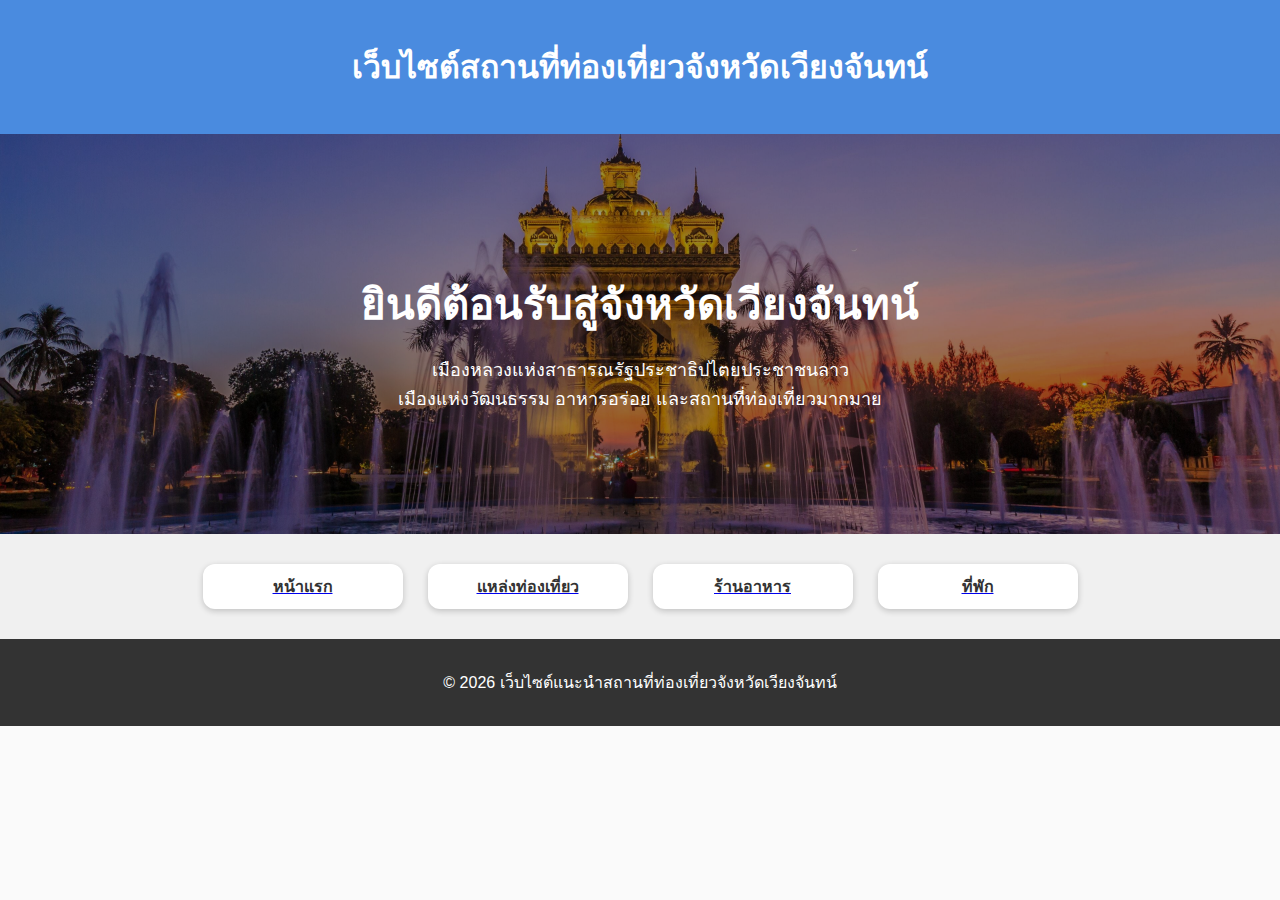
<file: index.html>
<!DOCTYPE html>
<html lang="th">
<head>
    <meta charset="UTF-8">
    <meta name="viewport" content="width=device-width, initial-scale=1.0">
    <title>เว็บไซต์สถานที่ท่องเที่ยวจังหวัดเวียงจันทน์</title>
    <link rel="stylesheet" href="style.css">
</head>
<body>
    <!-- ส่วนหัว -->
    <header>
        <h1>เว็บไซต์สถานที่ท่องเที่ยวจังหวัดเวียงจันทน์</h1>
    </header>

    <!-- หน้าปกเว็บไซต์ -->
    <section class="cover">
        <div class="cover-text">
            <h2>ยินดีต้อนรับสู่จังหวัดเวียงจันทน์</h2>
            <p>เมืองหลวงแห่งสาธารณรัฐประชาธิปไตยประชาชนลาว<br>
            เมืองแห่งวัฒนธรรม อาหารอร่อย และสถานที่ท่องเที่ยวมากมาย</p>
        </div>
    </section>

    <!-- เมนู 4 ช่อง อยู่ด้านล่าง -->
    <section class="bottom-menu">
        <div class="menu-item">
            <a href="index.html">
                <p>หน้าแรก</p>
            </a>
        </div>
        <div class="menu-item">
            <a href="travel.html">
              <p>แหล่งท่องเที่ยว</p>
            </a>
        </div>
        <div class="menu-item">
            <a href="food.html">
                <p>ร้านอาหาร</p>
            </a>
        </div>
        <div class="menu-item">
            <a href="hotel.html">
                <p>ที่พัก</p>
            </a>
        </div>
    </section>

    <footer>
        <p>© 2026 เว็บไซต์แนะนำสถานที่ท่องเที่ยวจังหวัดเวียงจันทน์</p>
    </footer>
</body>
</html>
</file>
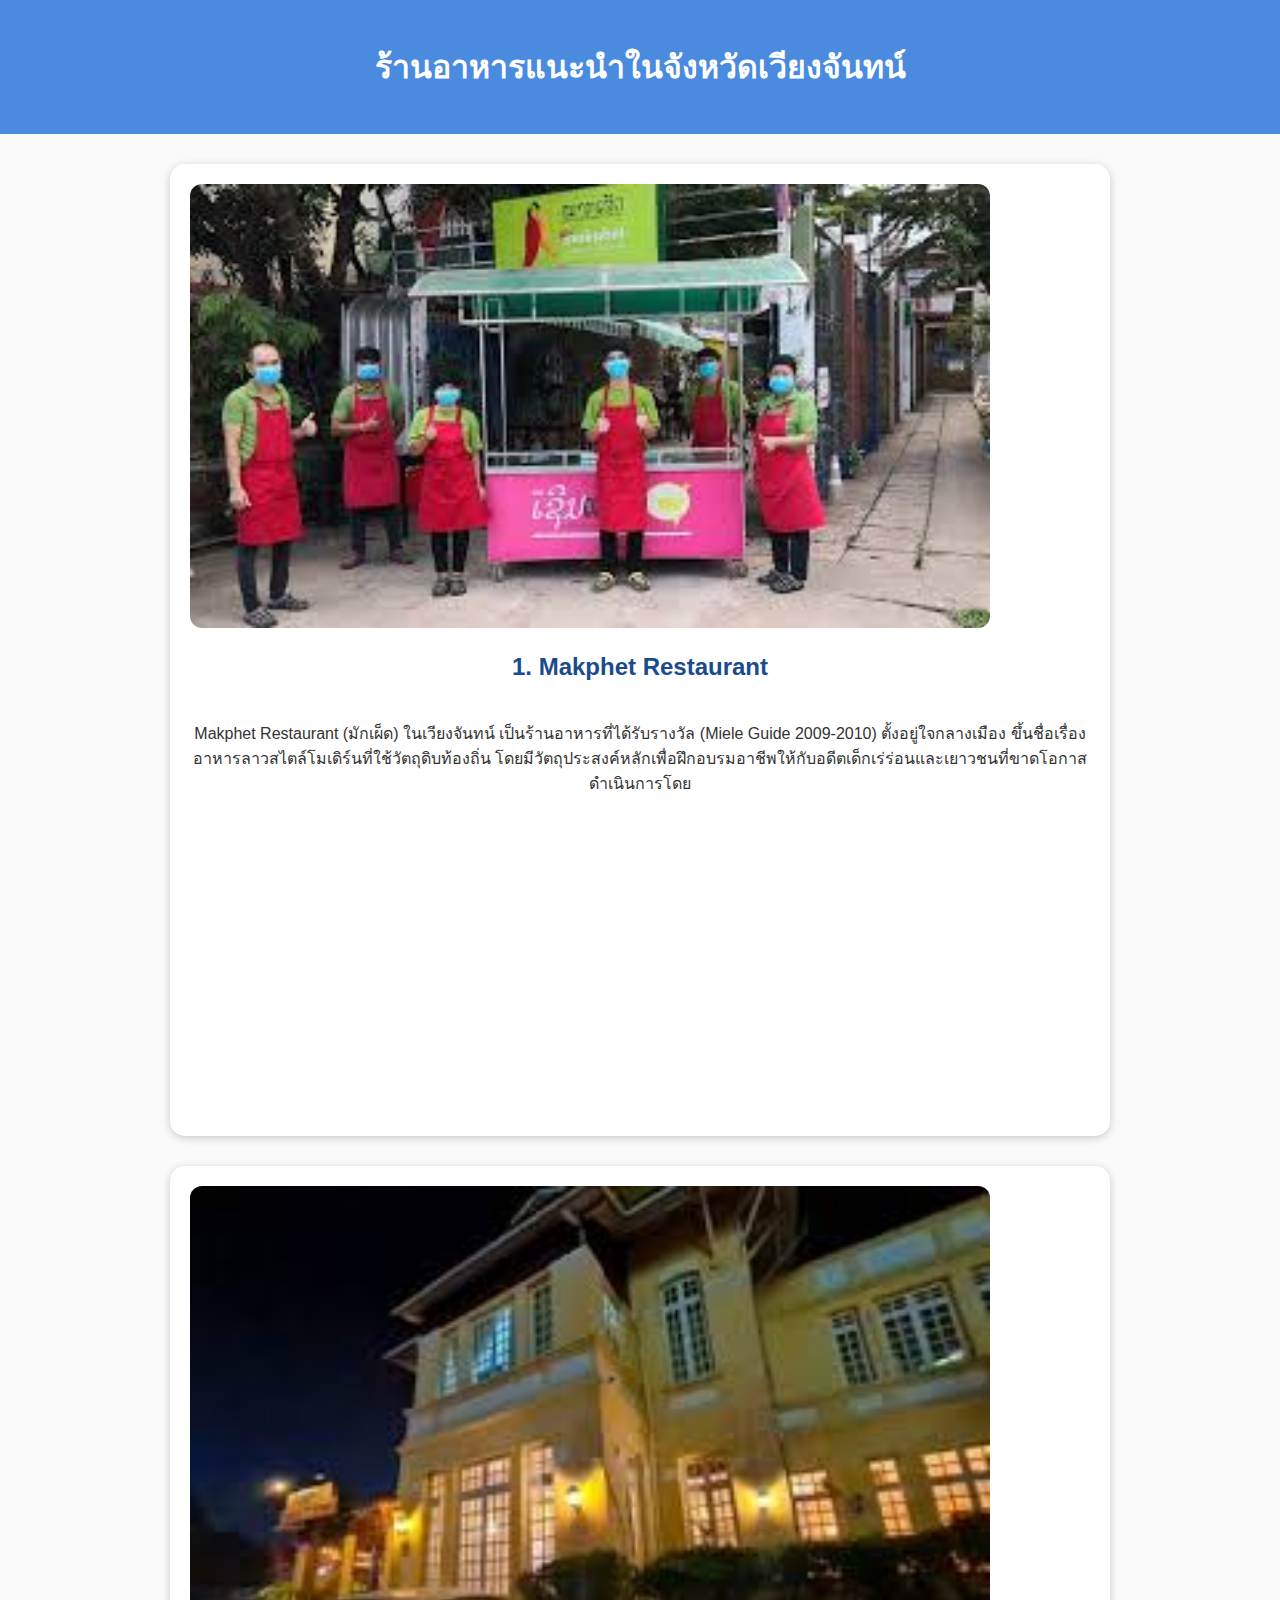
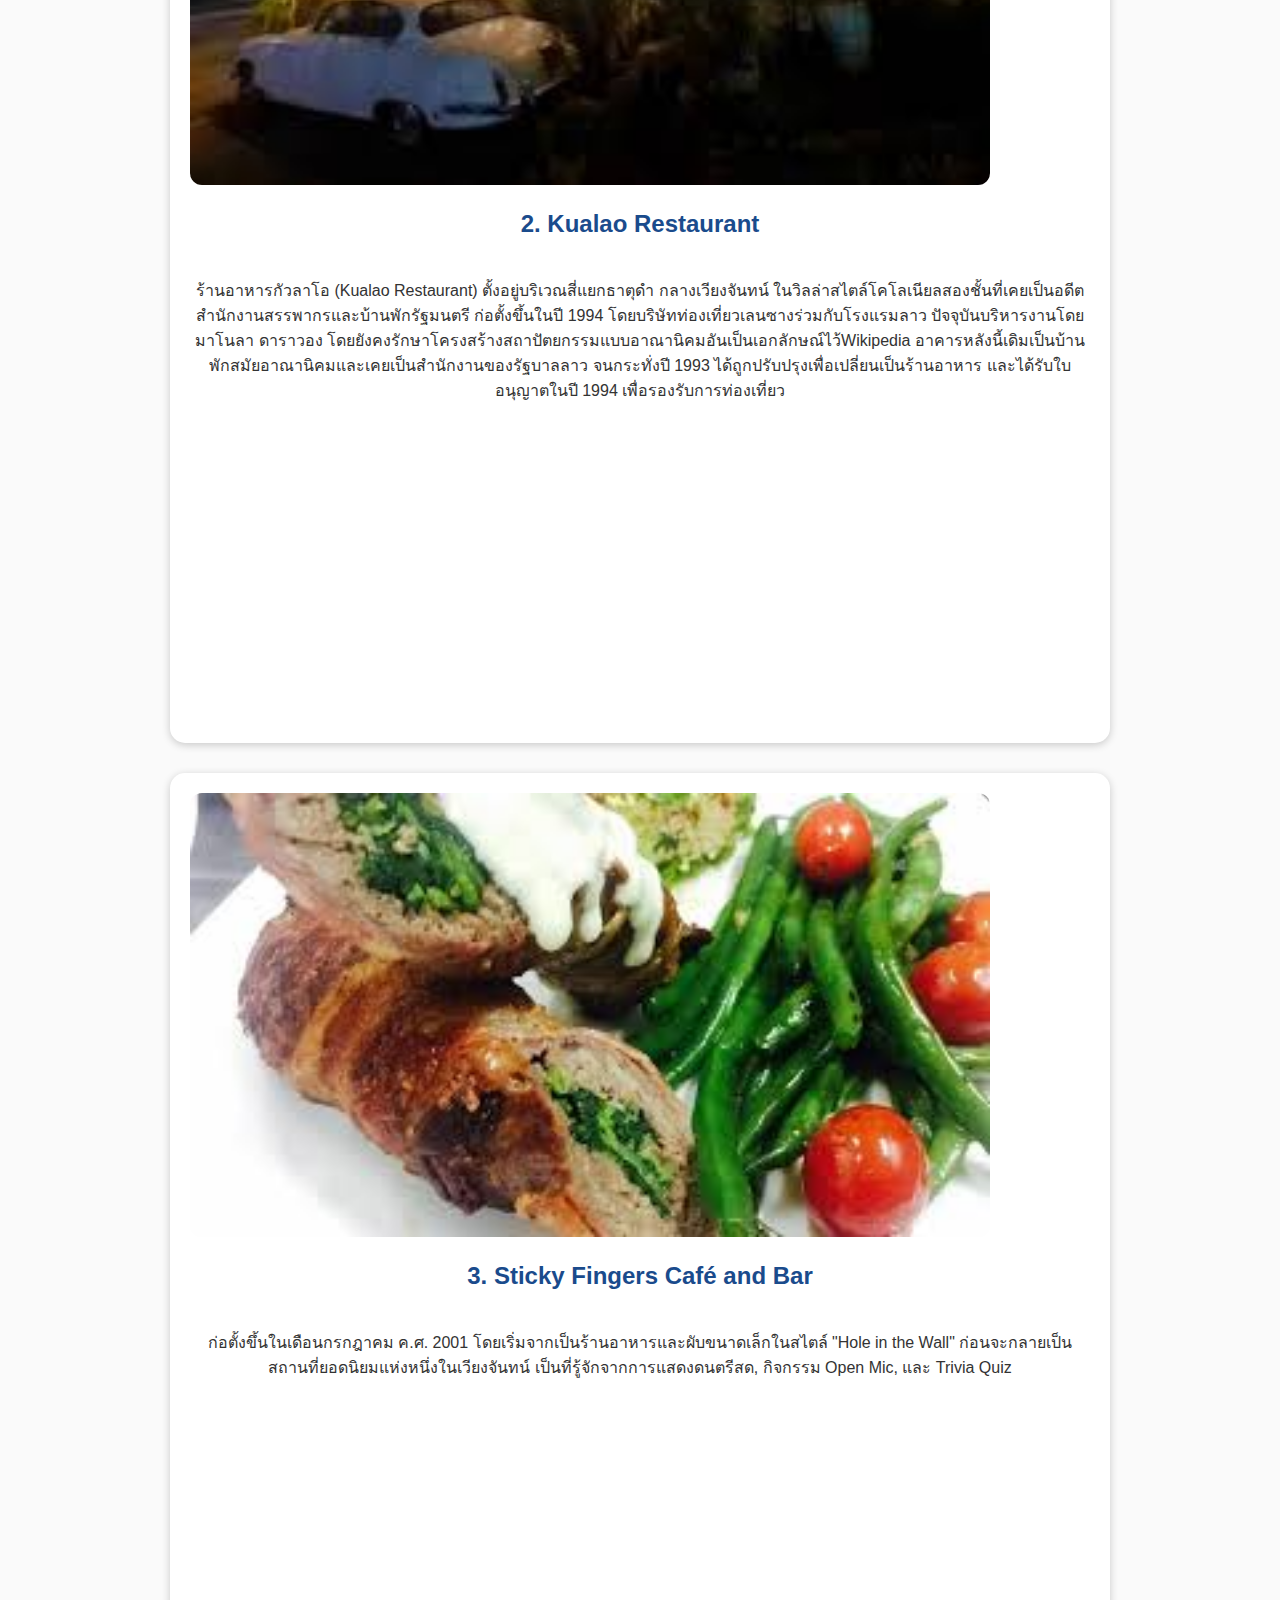
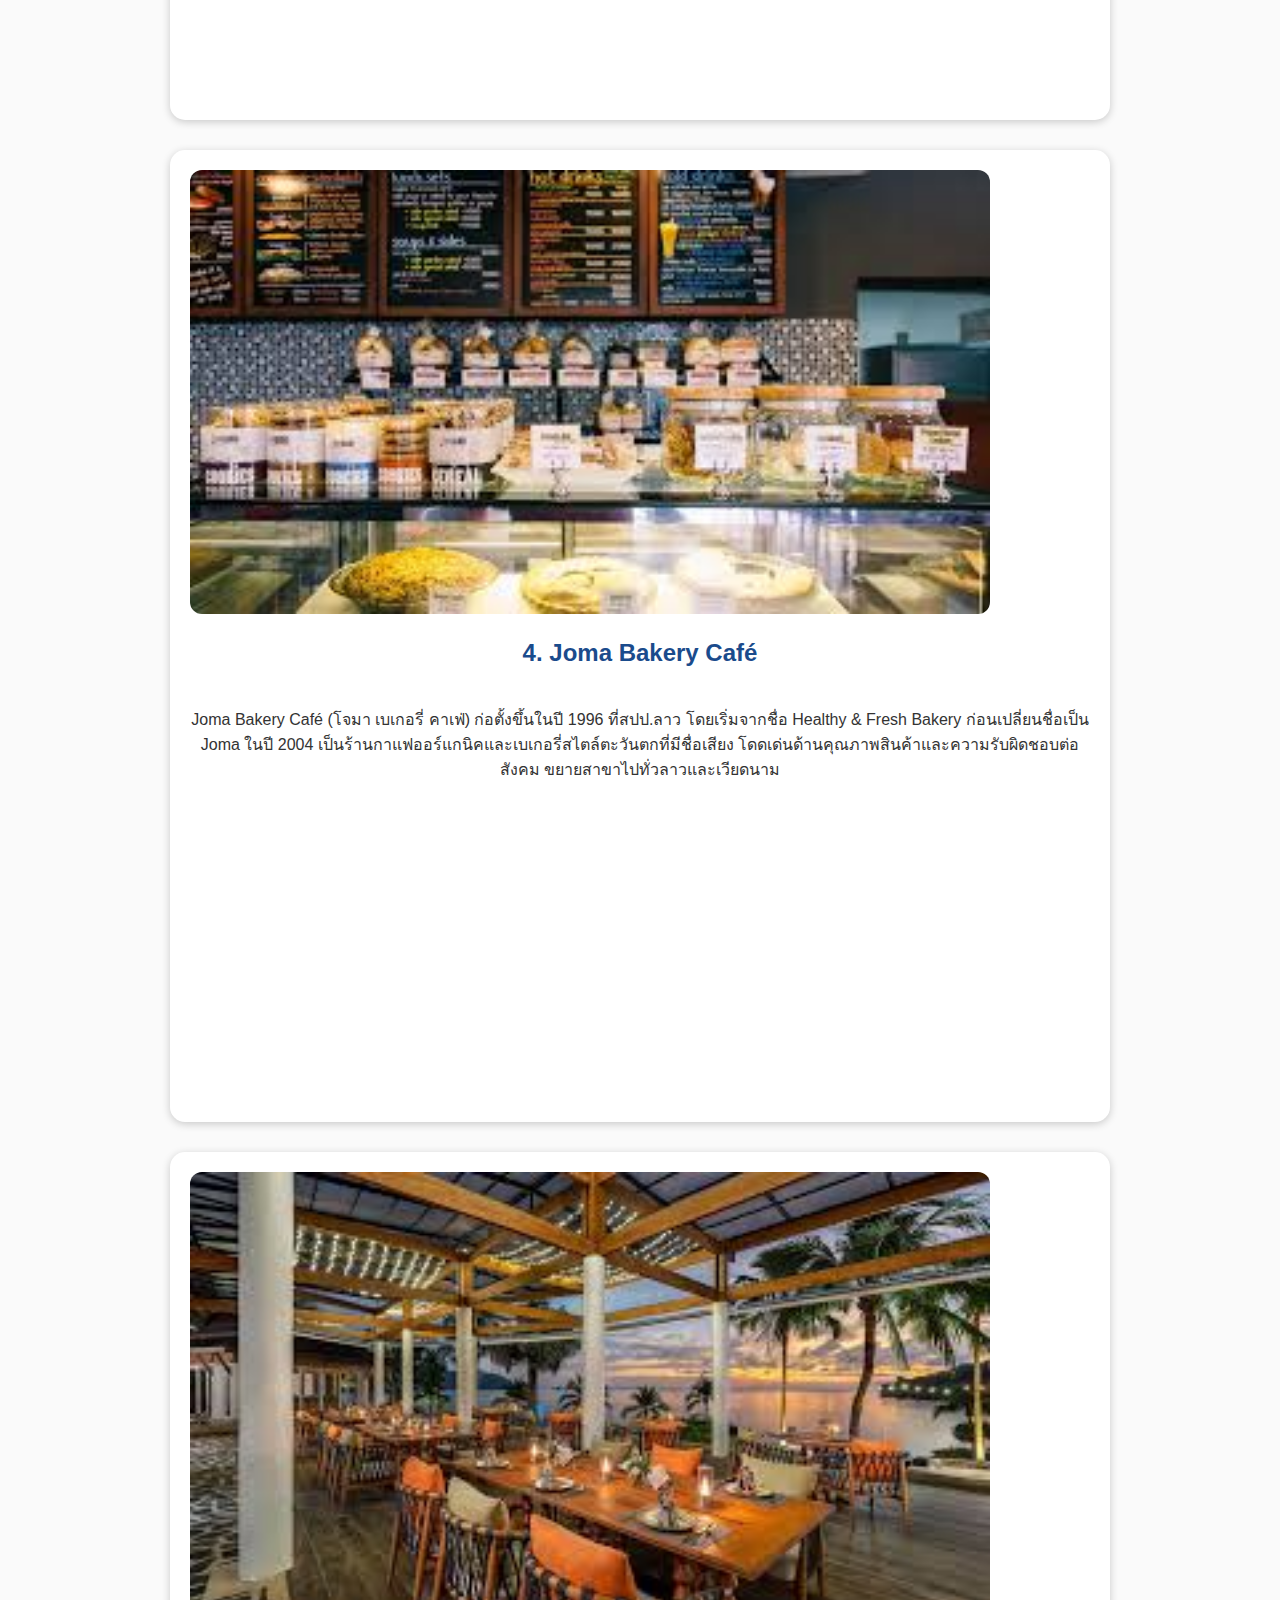
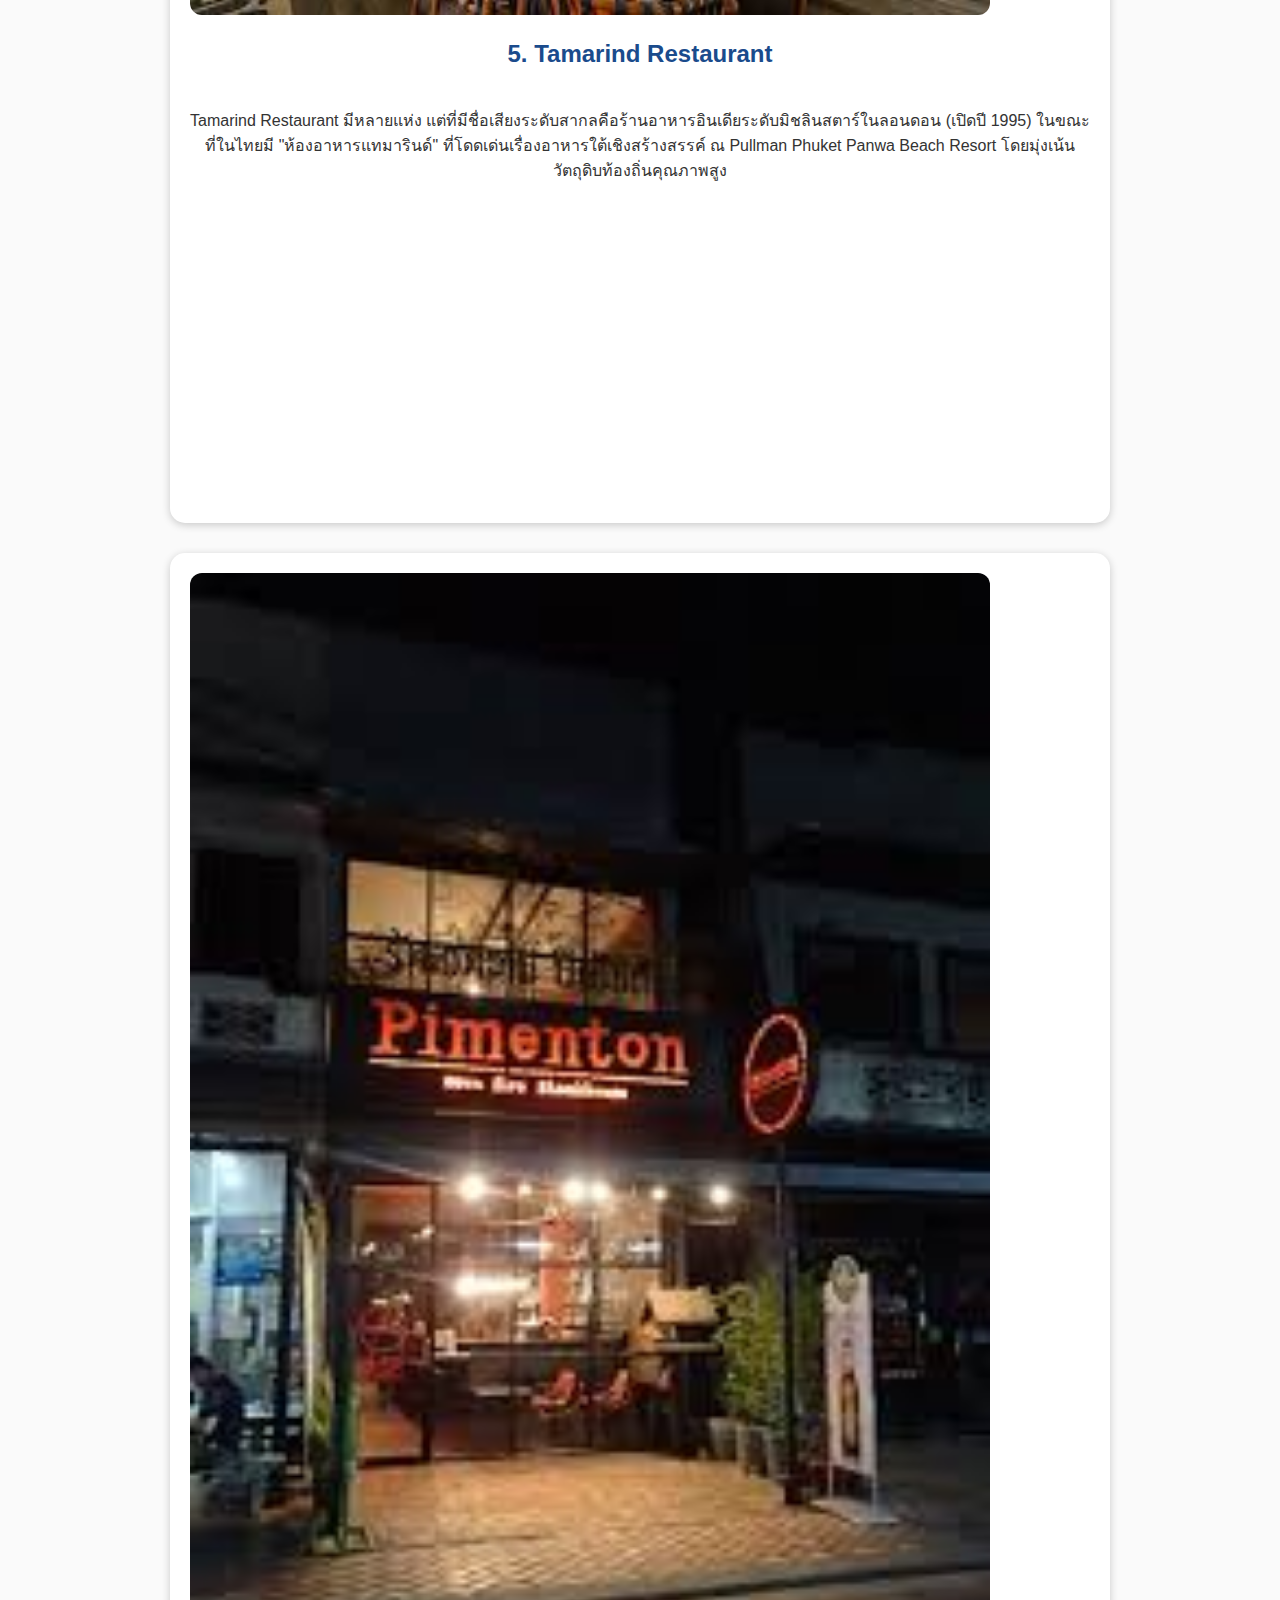
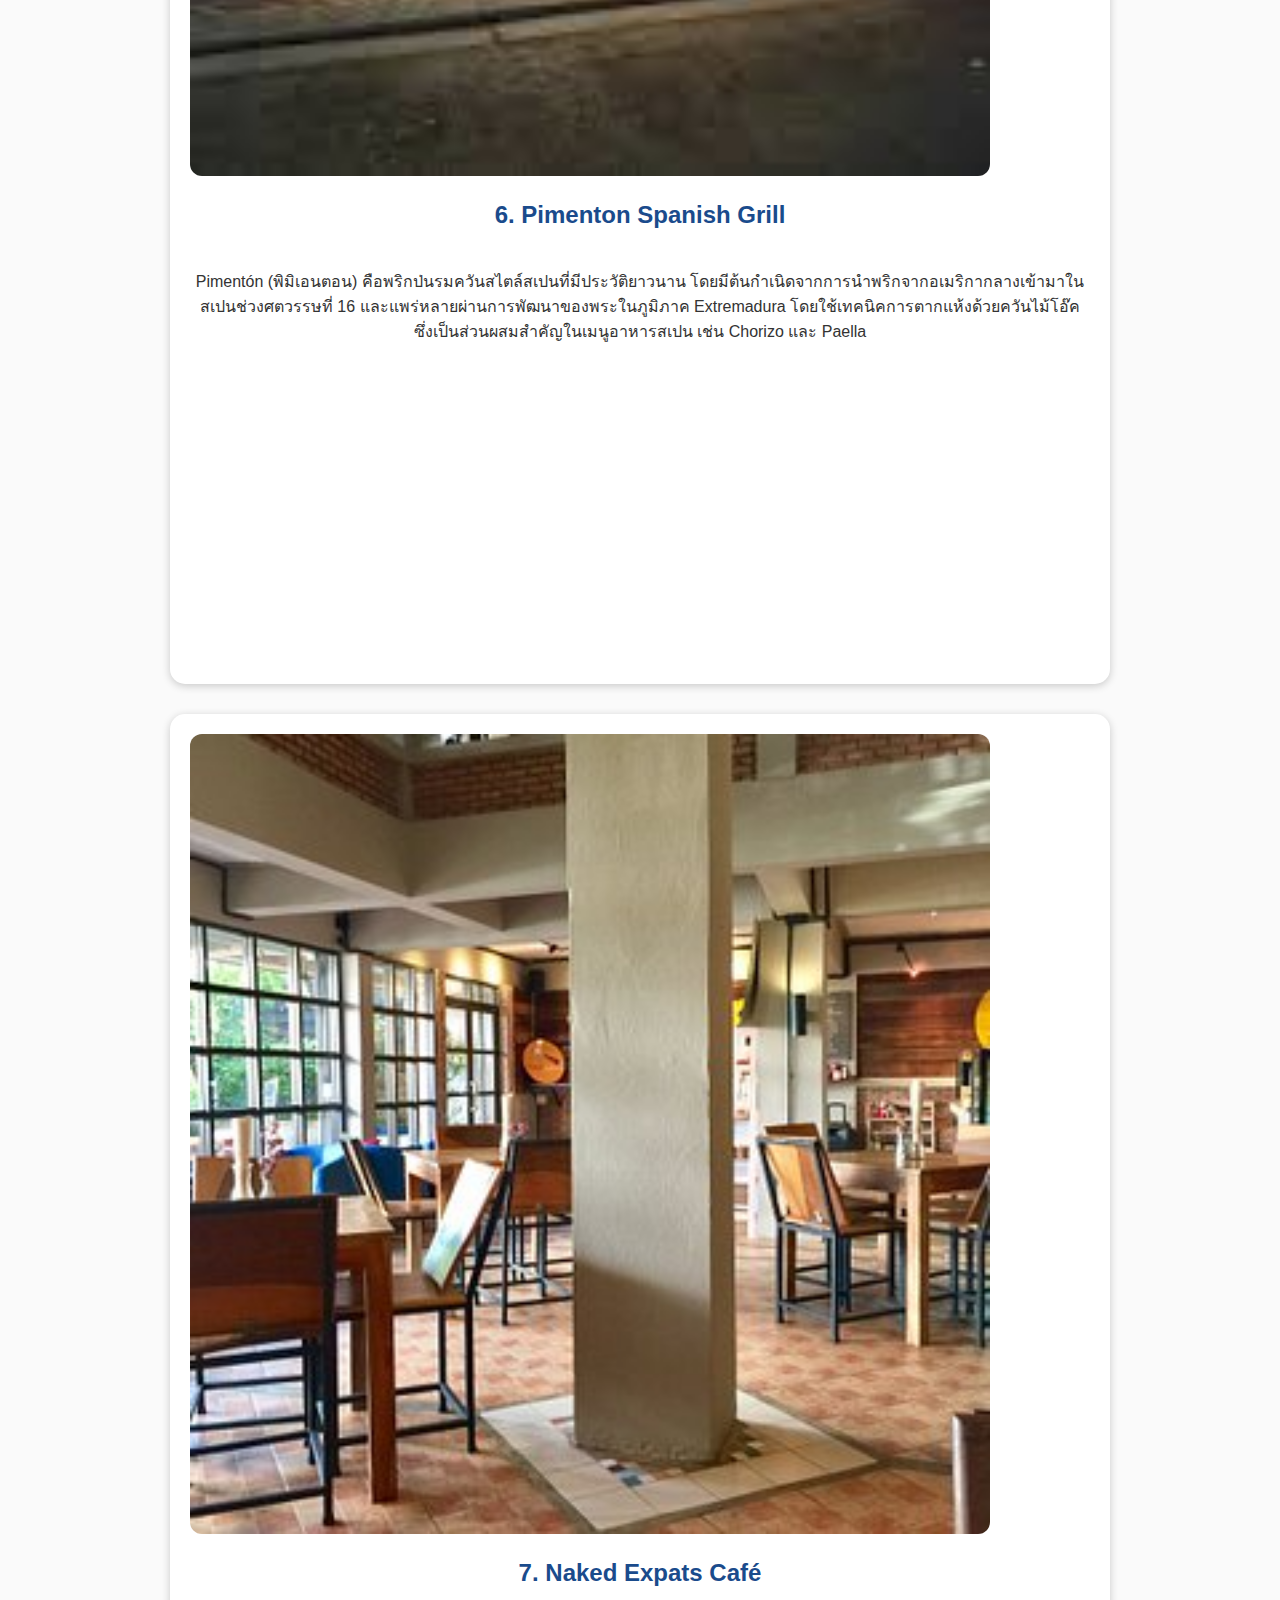
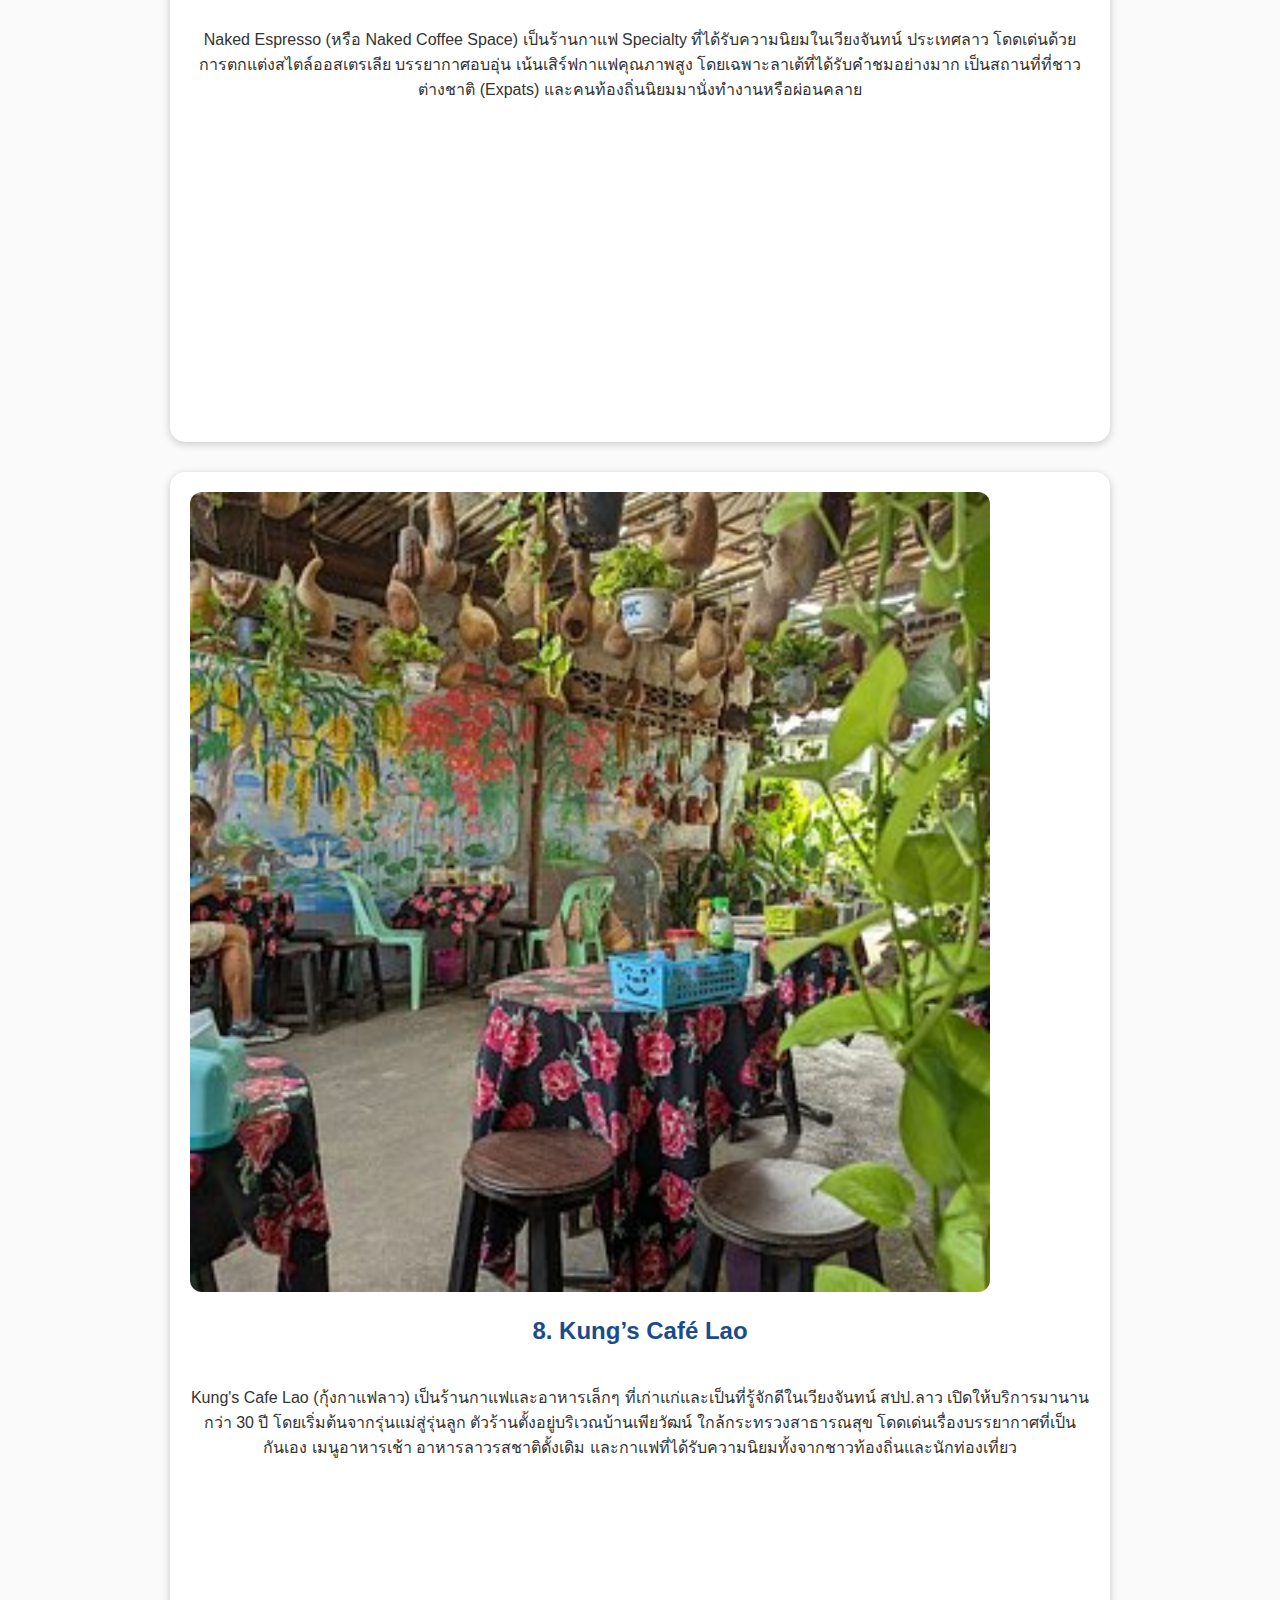
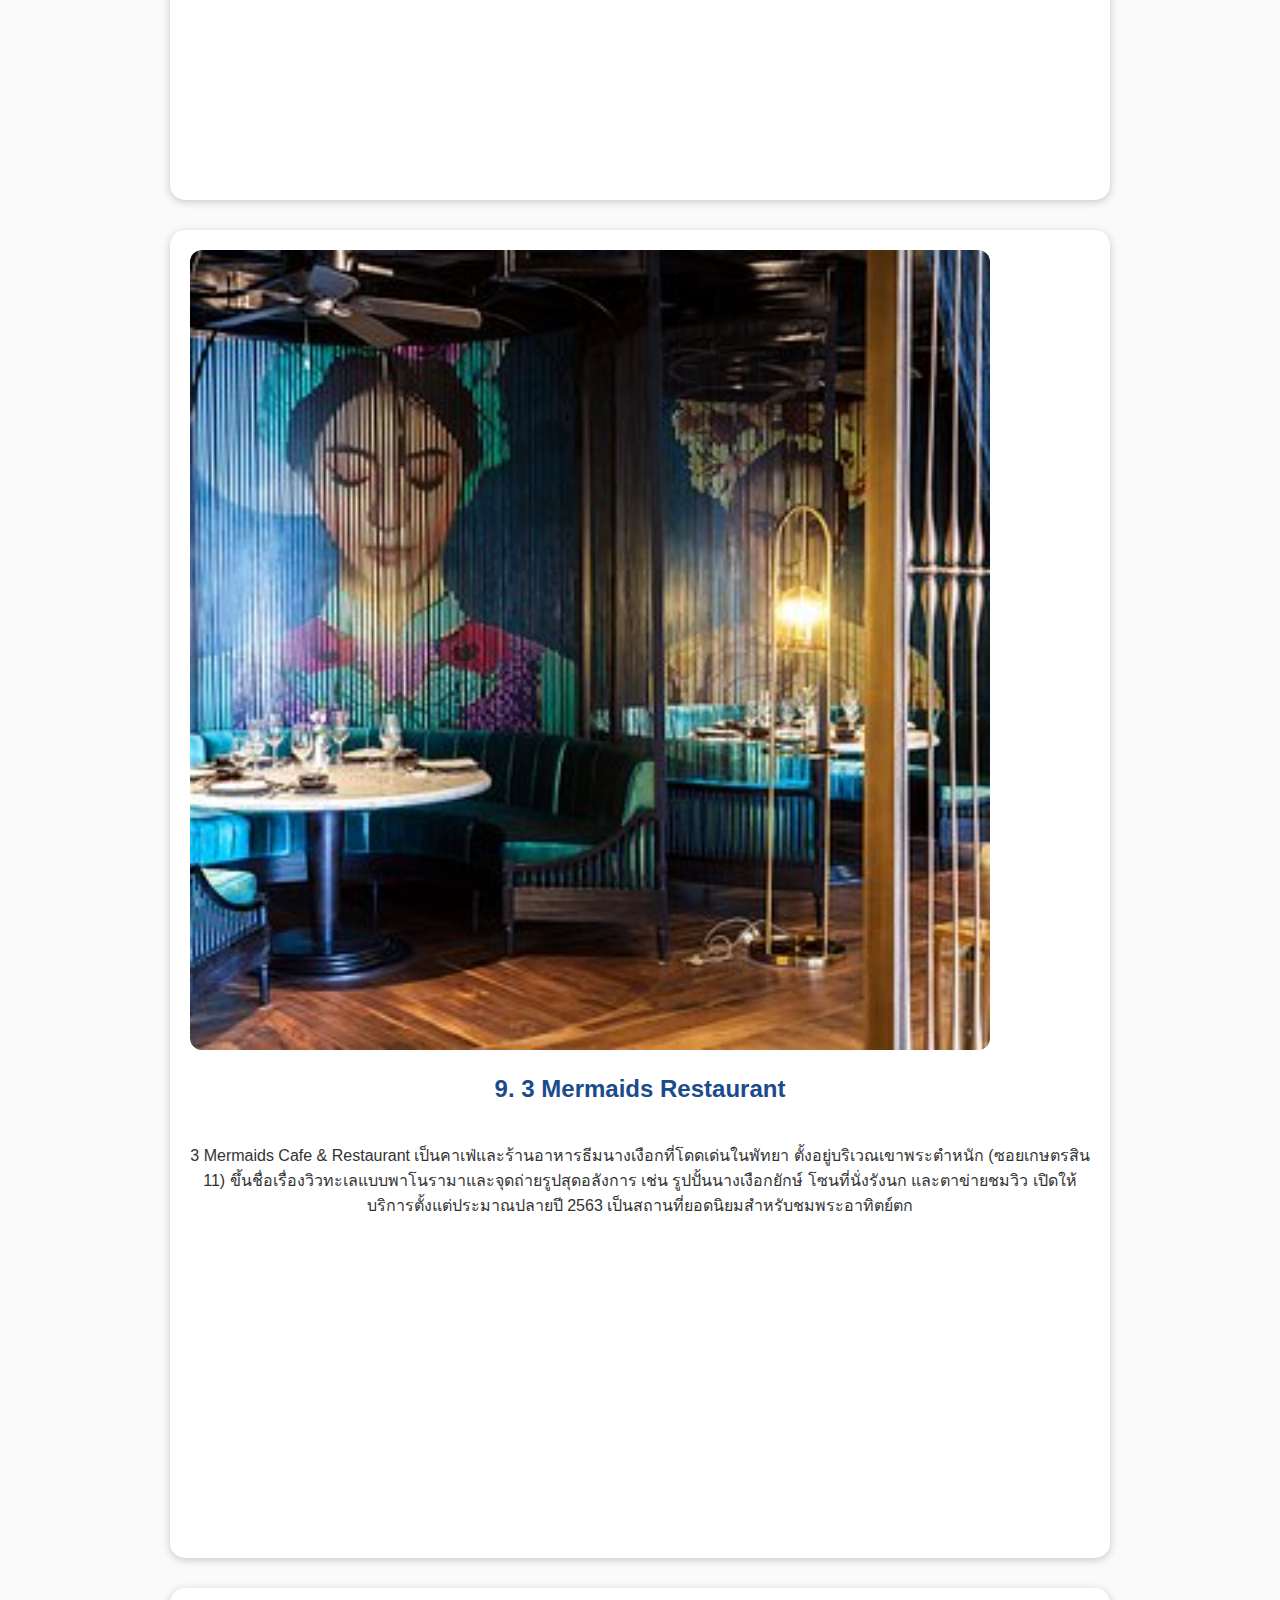
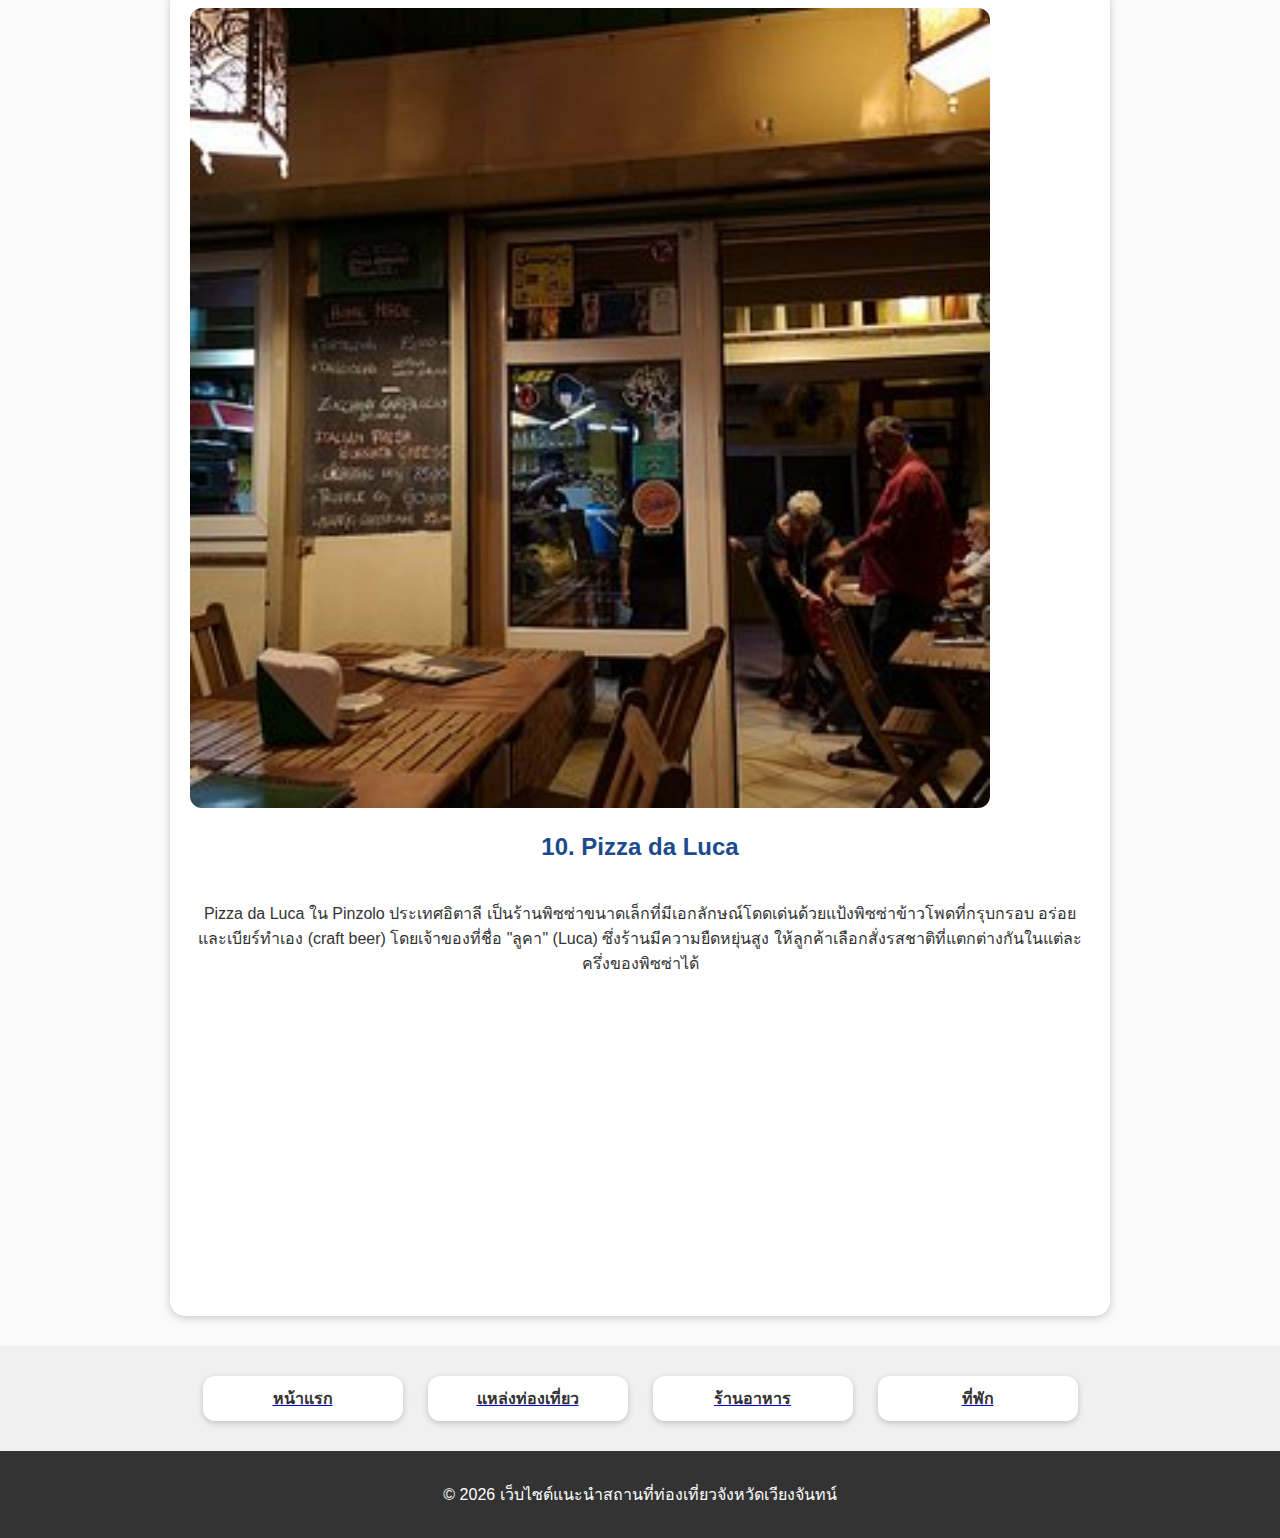
<file: food.html>
<!DOCTYPE html>
<html lang="th">
<head>
    <meta charset="UTF-8">
    <meta name="viewport" content="width=device-width, initial-scale=1.0">
    <title>ร้านอาหารจังหวัดเวียงจันทน์</title>
    <link rel="stylesheet" href="style.css">
</head>
<body>
  
  <header>
        <h1>ร้านอาหารแนะนำในจังหวัดเวียงจันทน์</h1>
    </header>

    <main class="travel-page">

        <!-- 1 -->
        <div class="place">
            <img src="makphet.jpg" alt="Makphet Restaurant">
            <h3>1. Makphet Restaurant</h3>
            <p>Makphet Restaurant (มักเผ็ด) ในเวียงจันทน์ เป็นร้านอาหารที่ได้รับรางวัล (Miele Guide 2009-2010) ตั้งอยู่ใจกลางเมือง ขึ้นชื่อเรื่องอาหารลาวสไตล์โมเดิร์นที่ใช้วัตถุดิบท้องถิ่น โดยมีวัตถุประสงค์หลักเพื่อฝึกอบรมอาชีพให้กับอดีตเด็กเร่ร่อนและเยาวชนที่ขาดโอกาส ดำเนินการโดย </p>
            <iframe src="https://www.google.com/maps?q=Makphet+Restaurant+Vientiane&output=embed" width="100%" height="250" style="border:0;"></iframe>
        </div>

        <!-- 2 -->
        <div class="place">
            <img src="kualao.jpg" alt="Kualao Restaurant">
            <h3>2. Kualao Restaurant</h3>
            <p>ร้านอาหารกัวลาโอ (Kualao Restaurant) ตั้งอยู่บริเวณสี่แยกธาตุดำ กลางเวียงจันทน์ ในวิลล่าสไตล์โคโลเนียลสองชั้นที่เคยเป็นอดีตสำนักงานสรรพากรและบ้านพักรัฐมนตรี ก่อตั้งขึ้นในปี 1994 โดยบริษัทท่องเที่ยวเลนซางร่วมกับโรงแรมลาว ปัจจุบันบริหารงานโดยมาโนลา ดาราวอง โดยยังคงรักษาโครงสร้างสถาปัตยกรรมแบบอาณานิคมอันเป็นเอกลักษณ์ไว้Wikipedia อาคารหลังนี้เดิมเป็นบ้านพักสมัยอาณานิคมและเคยเป็นสำนักงานของรัฐบาลลาว จนกระทั่งปี 1993 ได้ถูกปรับปรุงเพื่อเปลี่ยนเป็นร้านอาหาร และได้รับใบอนุญาตในปี 1994 เพื่อรองรับการท่องเที่ยว</p>
            <iframe src="https://www.google.com/maps?q=Kualao+Restaurant+Vientiane&output=embed" width="100%" height="250" style="border:0;"></iframe>
        </div>

        <!-- 3 -->
        <div class="place">
            <img src="sticky-fingers.jpg" alt="Sticky Fingers">
            <h3>3. Sticky Fingers Café and Bar</h3>
            <p>ก่อตั้งขึ้นในเดือนกรกฎาคม ค.ศ. 2001 โดยเริ่มจากเป็นร้านอาหารและผับขนาดเล็กในสไตล์ "Hole in the Wall" ก่อนจะกลายเป็นสถานที่ยอดนิยมแห่งหนึ่งในเวียงจันทน์ เป็นที่รู้จักจากการแสดงดนตรีสด, กิจกรรม Open Mic, และ Trivia Quiz </p>
            <iframe src="https://www.google.com/maps?q=Sticky+Fingers+Vientiane&output=embed" width="100%" height="250" style="border:0;"></iframe>
        </div>

        <!-- 4 -->
        <div class="place">
            <img src="joma.jpg" alt="Joma Bakery Café">
            <h3>4. Joma Bakery Café</h3>
            <p>Joma Bakery Café (โจมา เบเกอรี่ คาเฟ่) ก่อตั้งขึ้นในปี 1996 ที่สปป.ลาว โดยเริ่มจากชื่อ Healthy & Fresh Bakery ก่อนเปลี่ยนชื่อเป็น Joma ในปี 2004 เป็นร้านกาแฟออร์แกนิคและเบเกอรี่สไตล์ตะวันตกที่มีชื่อเสียง โดดเด่นด้านคุณภาพสินค้าและความรับผิดชอบต่อสังคม ขยายสาขาไปทั่วลาวและเวียดนาม</p>
            <iframe src="https://www.google.com/maps?q=Joma+Bakery+Cafe+Vientiane&output=embed" width="100%" height="250" style="border:0;"></iframe>
        </div>

        <!-- 5 -->
        <div class="place">
            <img src="tamarind.jpg" alt="Tamarind Restaurant">
            <h3>5. Tamarind Restaurant</h3>
            <p>Tamarind Restaurant มีหลายแห่ง แต่ที่มีชื่อเสียงระดับสากลคือร้านอาหารอินเดียระดับมิชลินสตาร์ในลอนดอน (เปิดปี 1995) ในขณะที่ในไทยมี "ห้องอาหารแทมารินด์" ที่โดดเด่นเรื่องอาหารใต้เชิงสร้างสรรค์ ณ Pullman Phuket Panwa Beach Resort โดยมุ่งเน้นวัตถุดิบท้องถิ่นคุณภาพสูง</p>
            <iframe src="https://www.google.com/maps?q=Tamarind+Restaurant+Vientiane&output=embed" width="100%" height="250" style="border:0;"></iframe>
        </div>

        <!-- 6 -->
        <div class="place">
            <img src="pimenton.jpg" alt="Pimenton Spanish Grill">
            <h3>6. Pimenton Spanish Grill</h3>
            <p>Pimentón (พิมิเอนตอน) คือพริกป่นรมควันสไตล์สเปนที่มีประวัติยาวนาน โดยมีต้นกำเนิดจากการนำพริกจากอเมริกากลางเข้ามาในสเปนช่วงศตวรรษที่ 16 และแพร่หลายผ่านการพัฒนาของพระในภูมิภาค Extremadura โดยใช้เทคนิคการตากแห้งด้วยควันไม้โอ๊ค ซึ่งเป็นส่วนผสมสำคัญในเมนูอาหารสเปน เช่น Chorizo และ Paella</p>
            <iframe src="https://www.google.com/maps?q=Pimenton+Spanish+Grill+Vientiane&output=embed" width="100%" height="250" style="border:0;"></iframe>
        </div>

        <!-- 7 -->
        <div class="place">
            <img src="naked-expat.jpg" alt="Naked Expats Café">
            <h3>7. Naked Expats Café</h3>
            <p>Naked Espresso (หรือ Naked Coffee Space) เป็นร้านกาแฟ Specialty ที่ได้รับความนิยมในเวียงจันทน์ ประเทศลาว โดดเด่นด้วยการตกแต่งสไตล์ออสเตรเลีย บรรยากาศอบอุ่น เน้นเสิร์ฟกาแฟคุณภาพสูง โดยเฉพาะลาเต้ที่ได้รับคำชมอย่างมาก เป็นสถานที่ที่ชาวต่างชาติ (Expats) และคนท้องถิ่นนิยมมานั่งทำงานหรือผ่อนคลาย</p>
            <iframe src="https://www.google.com/maps?q=Naked+Expats+Cafe+Vientiane&output=embed" width="100%" height="250" style="border:0;"></iframe>
        </div>

        <!-- 8 -->
        <div class="place">
            <img src="kungs-cafe.jpg" alt="Kung’s Café Lao">
            <h3>8. Kung’s Café Lao</h3>
            <p>Kung's Cafe Lao (กุ้งกาแฟลาว) เป็นร้านกาแฟและอาหารเล็กๆ ที่เก่าแก่และเป็นที่รู้จักดีในเวียงจันทน์ สปป.ลาว เปิดให้บริการมานานกว่า 30 ปี โดยเริ่มต้นจากรุ่นแม่สู่รุ่นลูก ตัวร้านตั้งอยู่บริเวณบ้านเพียวัฒน์ ใกล้กระทรวงสาธารณสุข โดดเด่นเรื่องบรรยากาศที่เป็นกันเอง เมนูอาหารเช้า อาหารลาวรสชาติดั้งเดิม และกาแฟที่ได้รับความนิยมทั้งจากชาวท้องถิ่นและนักท่องเที่ยว </p>
            <iframe src="https://www.google.com/maps?q=Kung’s+Cafe+Lao+Vientiane&output=embed" width="100%" height="250" style="border:0;"></iframe>
        </div>

        <!-- 9 -->
        <div class="place">
            <img src="3-mermaids.jpg" alt="3 Mermaids Restaurant">
            <h3>9. 3 Mermaids Restaurant</h3>
            <p>3 Mermaids Cafe & Restaurant เป็นคาเฟ่และร้านอาหารธีมนางเงือกที่โดดเด่นในพัทยา ตั้งอยู่บริเวณเขาพระตำหนัก (ซอยเกษตรสิน 11) ขึ้นชื่อเรื่องวิวทะเลแบบพาโนรามาและจุดถ่ายรูปสุดอลังการ เช่น รูปปั้นนางเงือกยักษ์ โซนที่นั่งรังนก และตาข่ายชมวิว เปิดให้บริการตั้งแต่ประมาณปลายปี 2563 เป็นสถานที่ยอดนิยมสำหรับชมพระอาทิตย์ตก</p>
            <iframe src="https://www.google.com/maps?q=3+Mermaids+Restaurant+Vientiane&output=embed" width="100%" height="250" style="border:0;"></iframe>
        </div>

        <!-- 10 -->
        <div class="place">
            <img src="pizza-da-luca.jpg" alt="Pizza da Luca">
            <h3>10. Pizza da Luca</h3>
            <p>Pizza da Luca ใน Pinzolo ประเทศอิตาลี เป็นร้านพิซซ่าขนาดเล็กที่มีเอกลักษณ์โดดเด่นด้วยแป้งพิซซ่าข้าวโพดที่กรุบกรอบ อร่อย และเบียร์ทำเอง (craft beer) โดยเจ้าของที่ชื่อ "ลูคา" (Luca) ซึ่งร้านมีความยืดหยุ่นสูง ให้ลูกค้าเลือกสั่งรสชาติที่แตกต่างกันในแต่ละครึ่งของพิซซ่าได้ </p>
            <iframe src="https://www.google.com/maps?q=Pizza+da+Luca+Vientiane&output=embed" width="100%" height="250" style="border:0;"></iframe>
        </div>
    </main>

    <!-- เมนู 4 ช่อง -->
    <section class="bottom-menu">
        <div class="menu-item">
            <a href="index.html">
                <p>หน้าแรก</p>
            </a>
        </div>
        <div class="menu-item">
            <a href="travel.html">
                <p>แหล่งท่องเที่ยว</p>
            </a>
        </div>
        <div class="menu-item">
            <a href="food.html">
                <p>ร้านอาหาร</p>
            </a>
        </div>
        <div class="menu-item">
            <a href="hotel.html">
                <p>ที่พัก</p>
            </a>
        </div>
    </section>

    <footer>
        <p>© 2026 เว็บไซต์แนะนำสถานที่ท่องเที่ยวจังหวัดเวียงจันทน์</p>
    </footer>
</body>
</html>
</file>
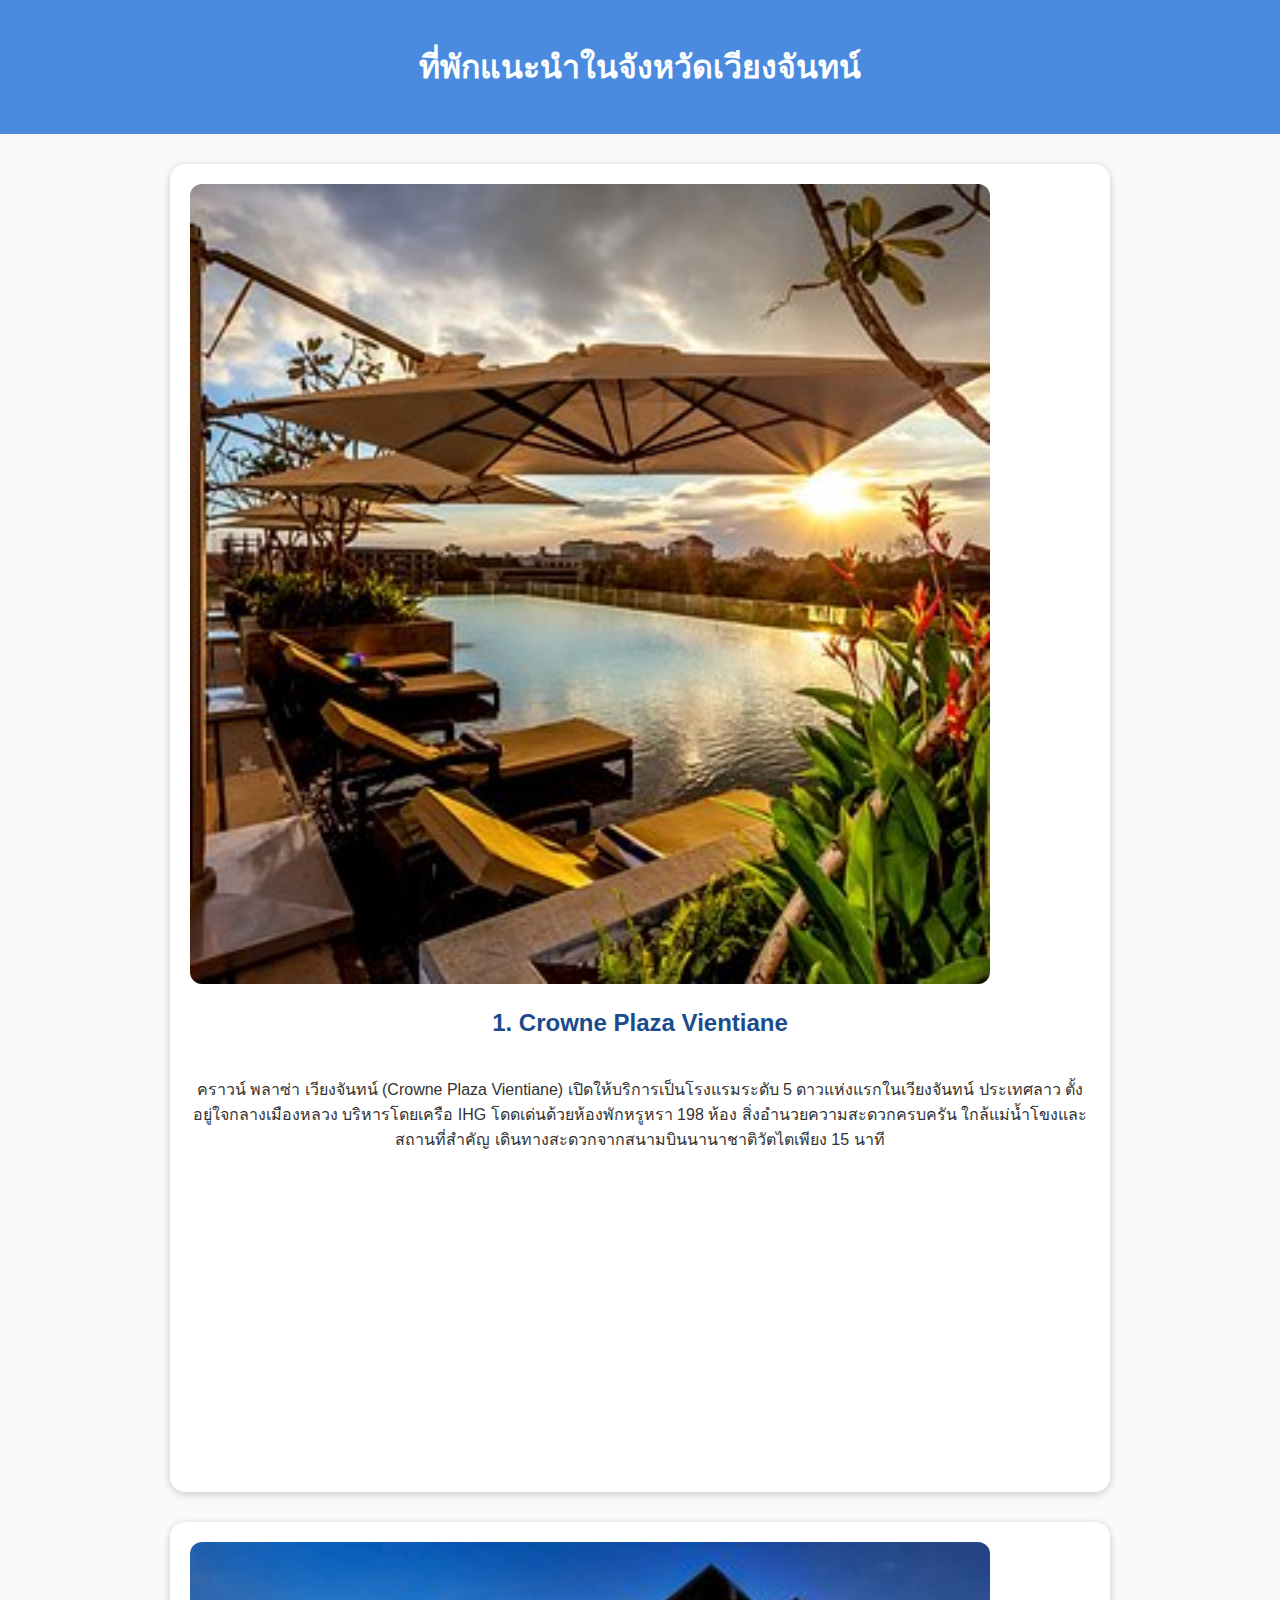
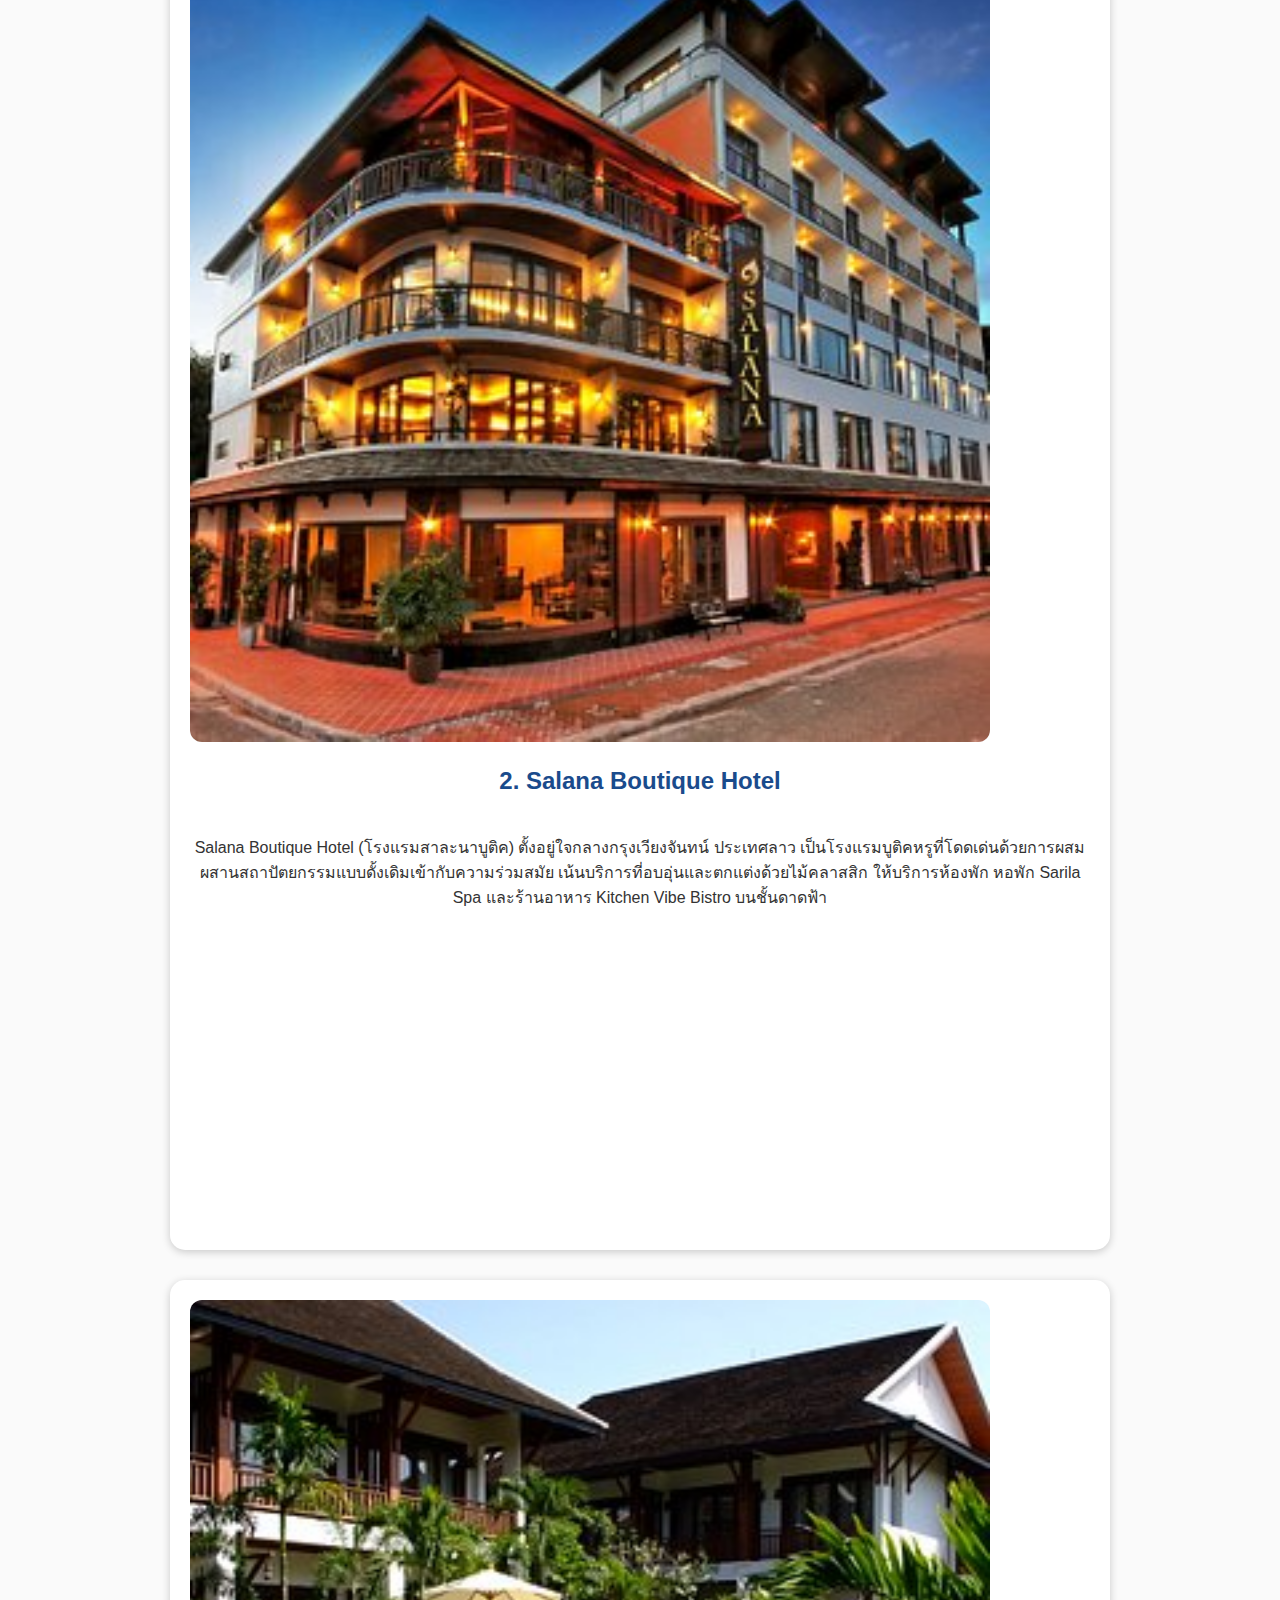
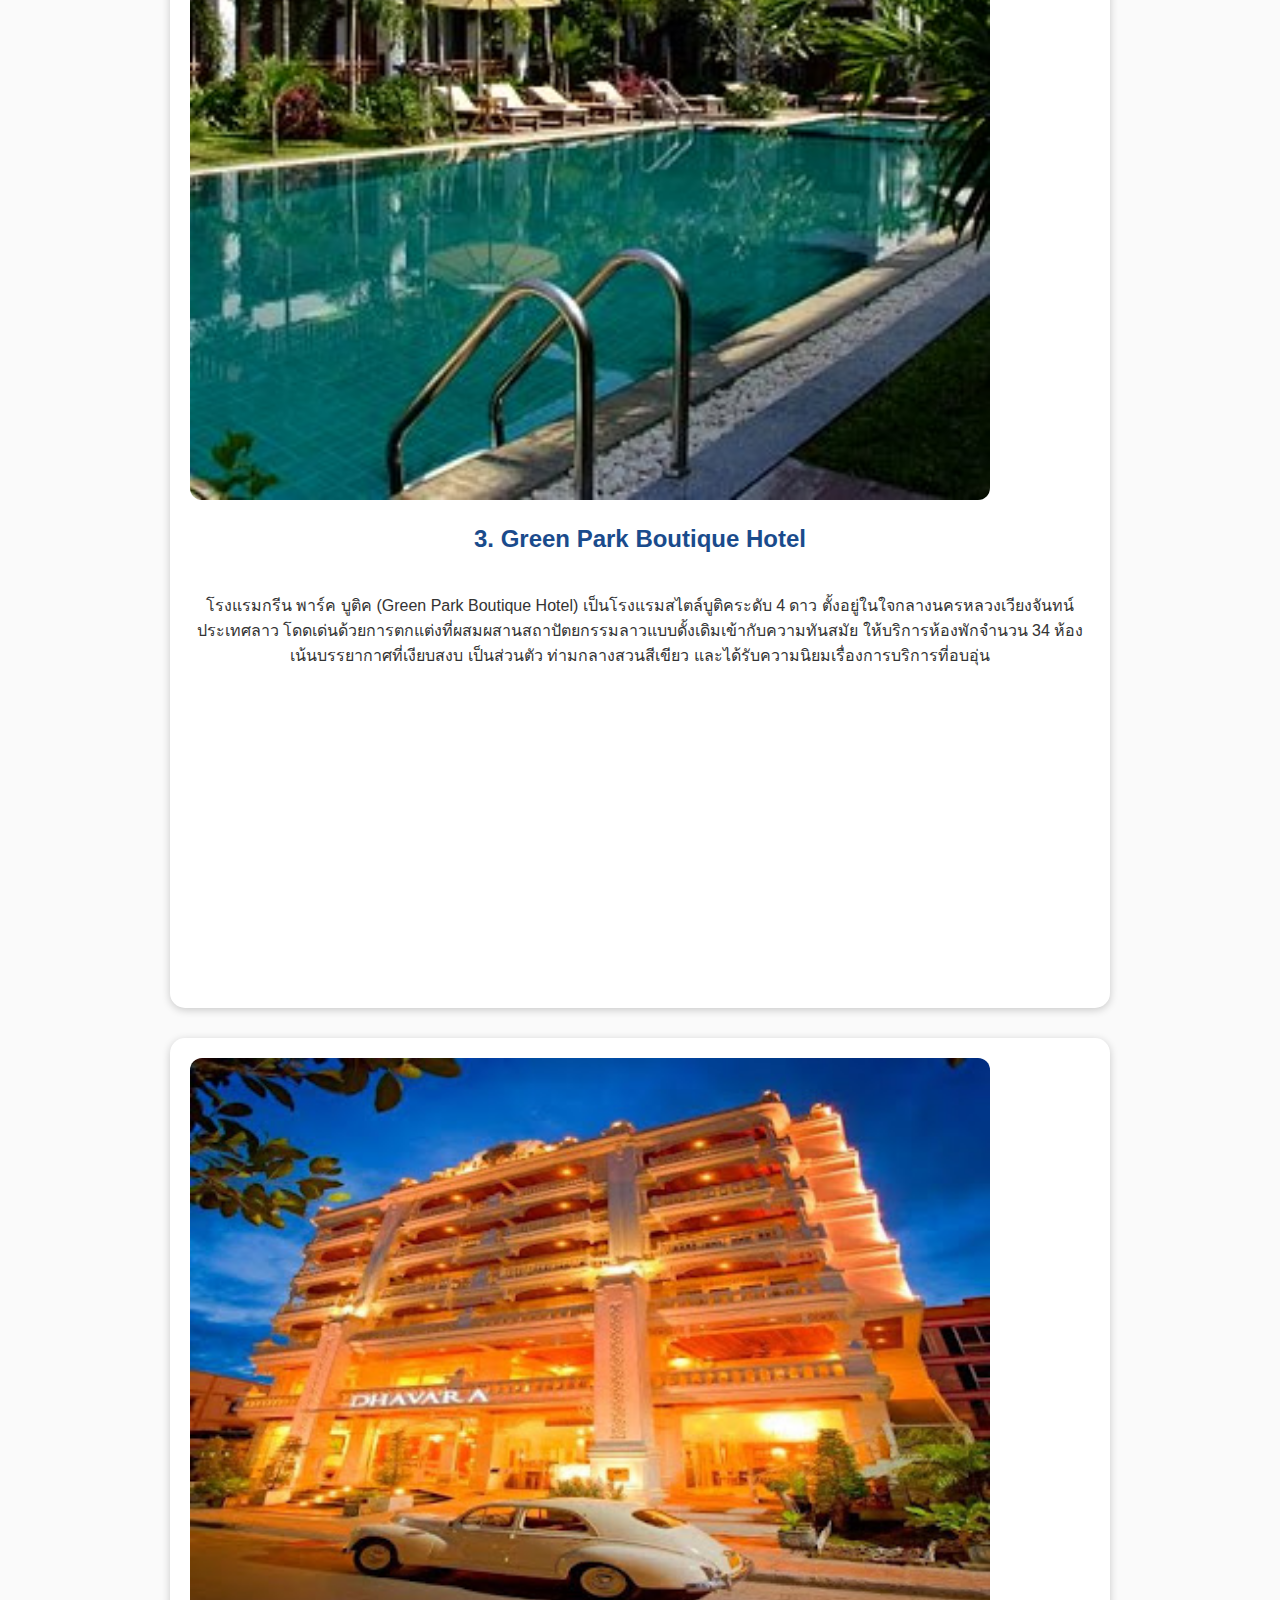
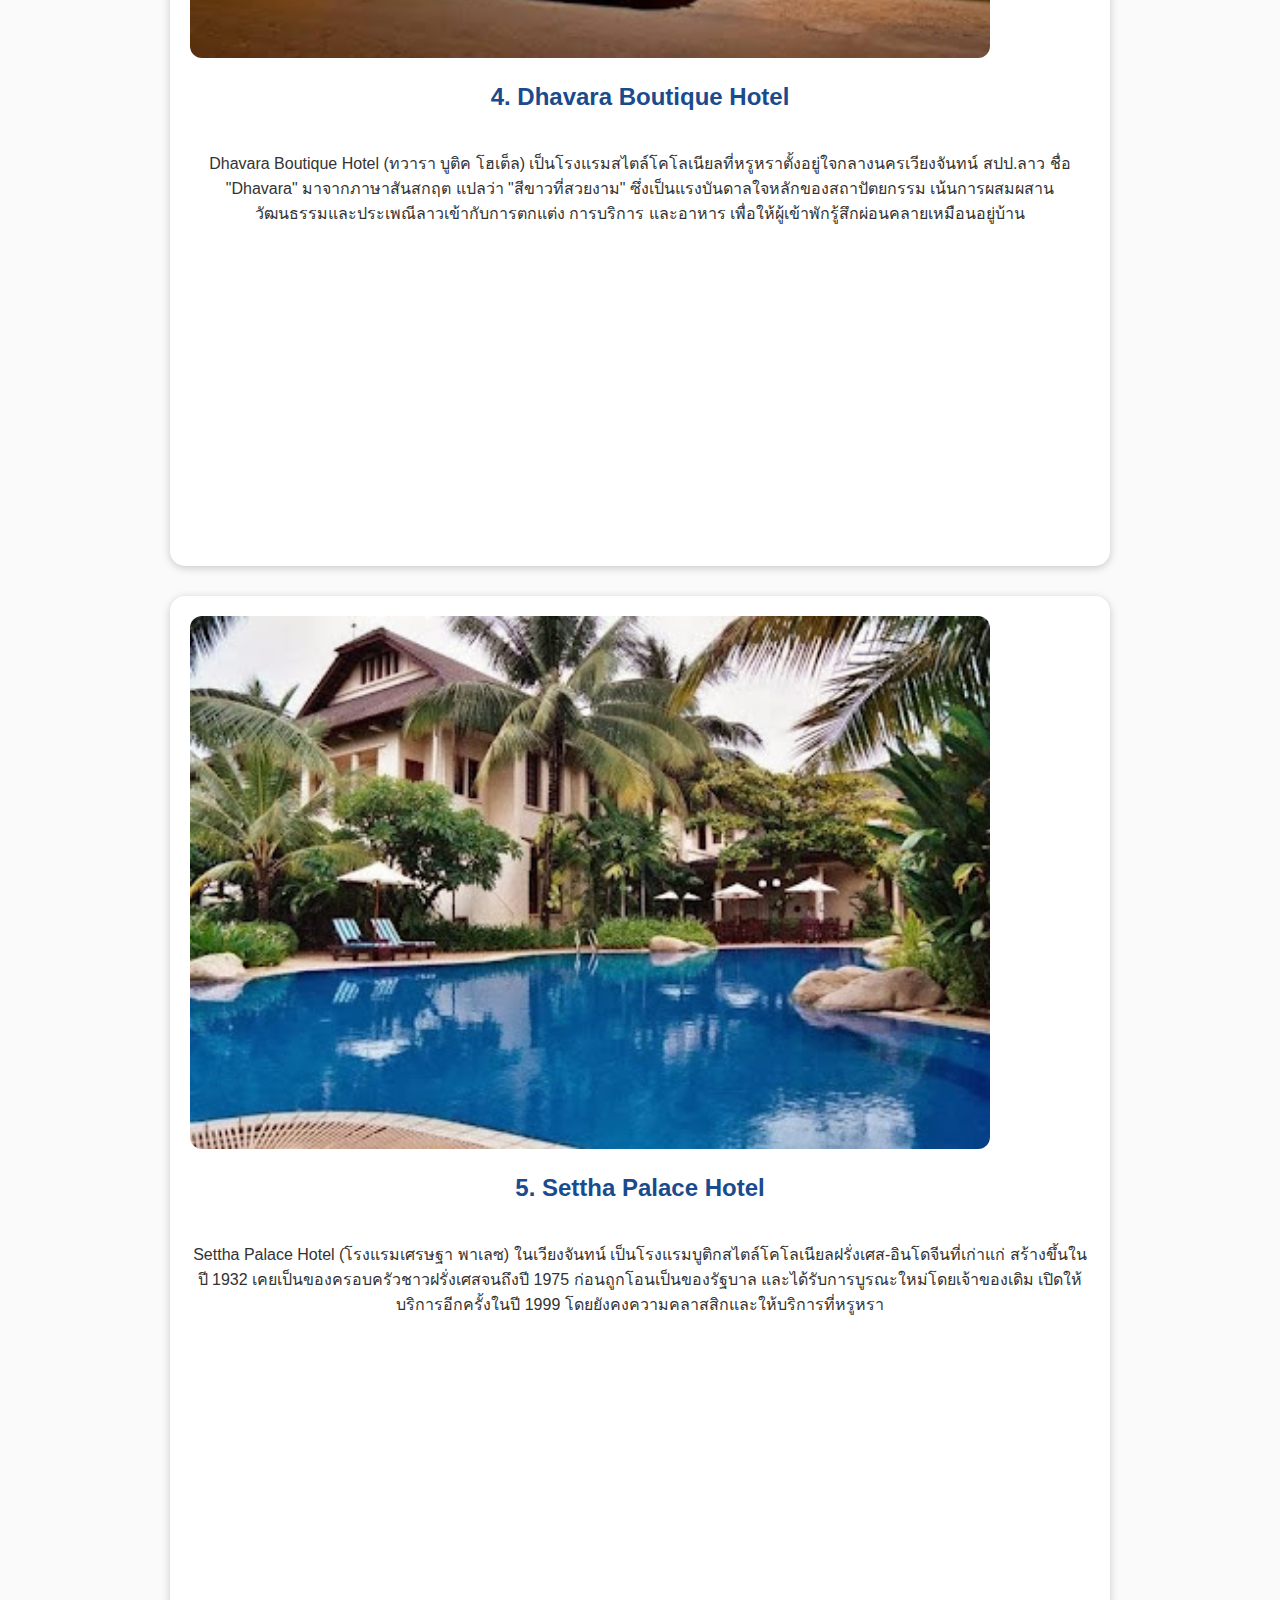
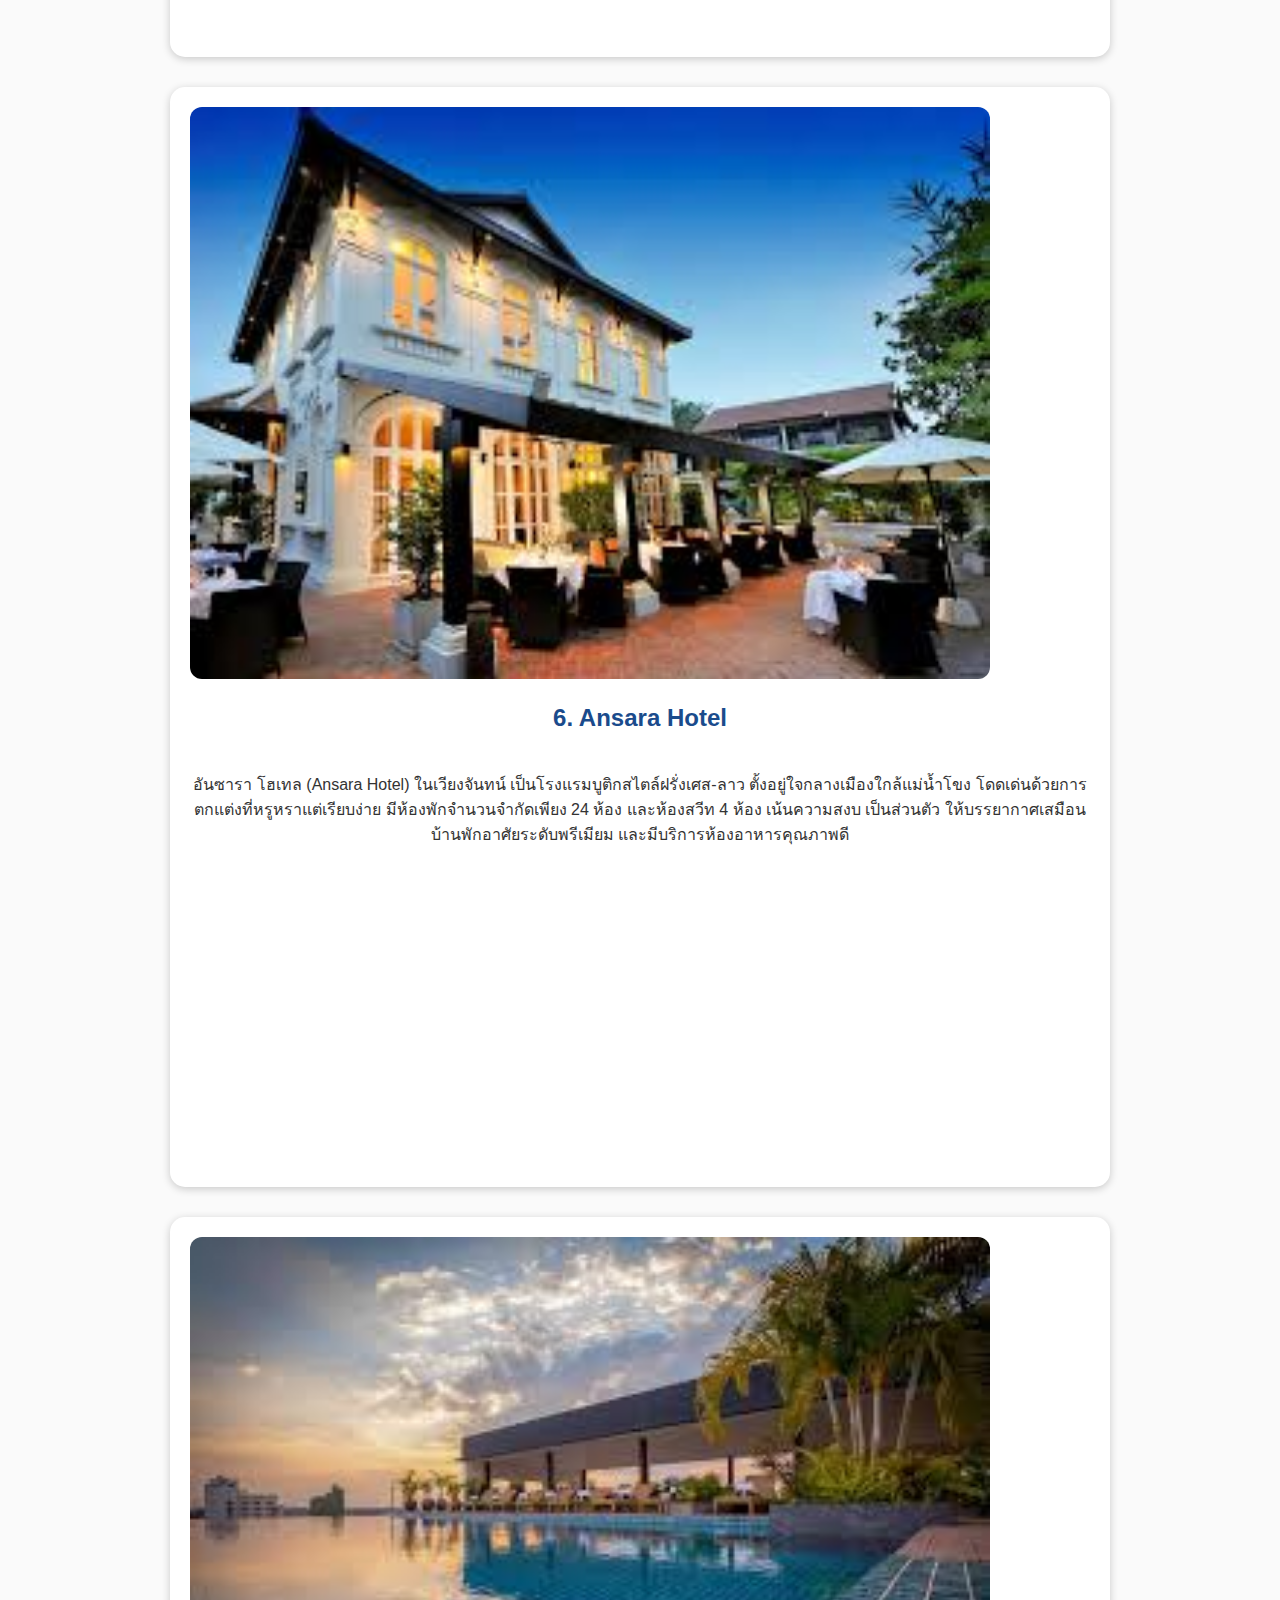
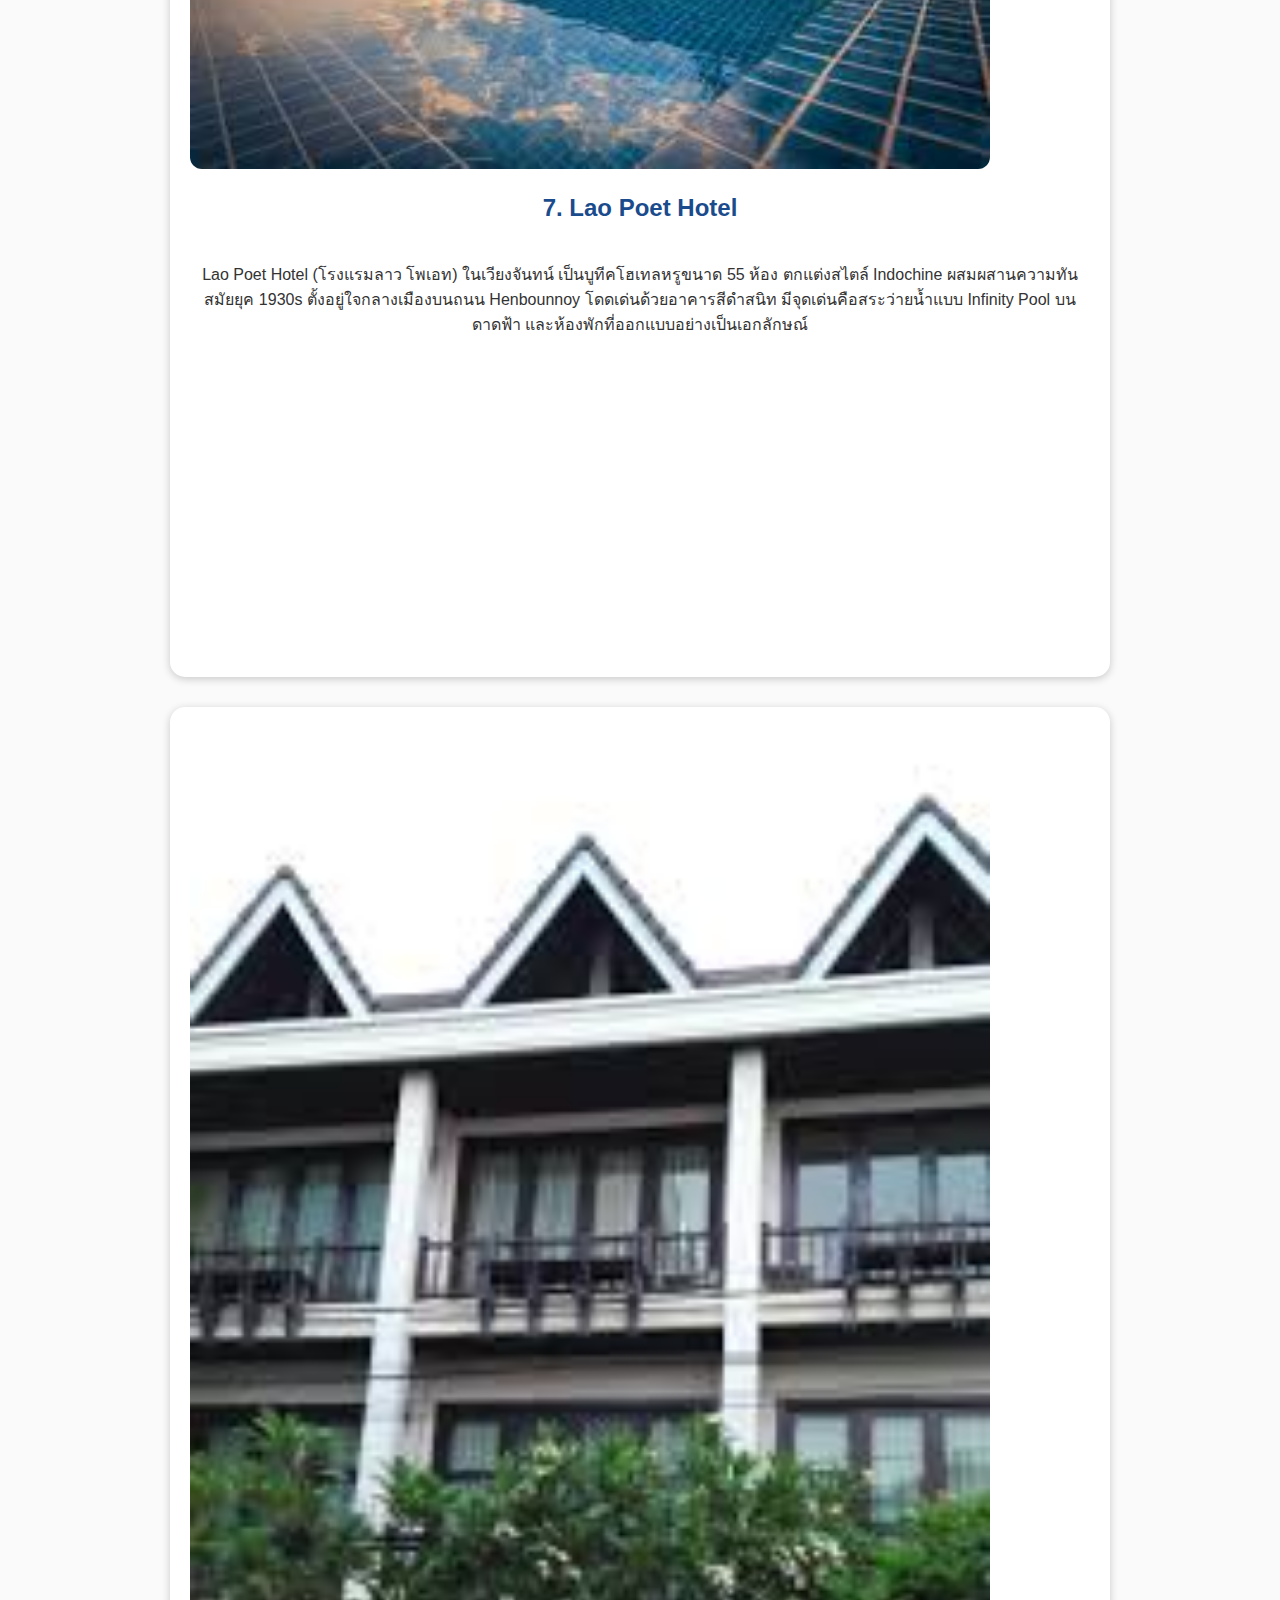
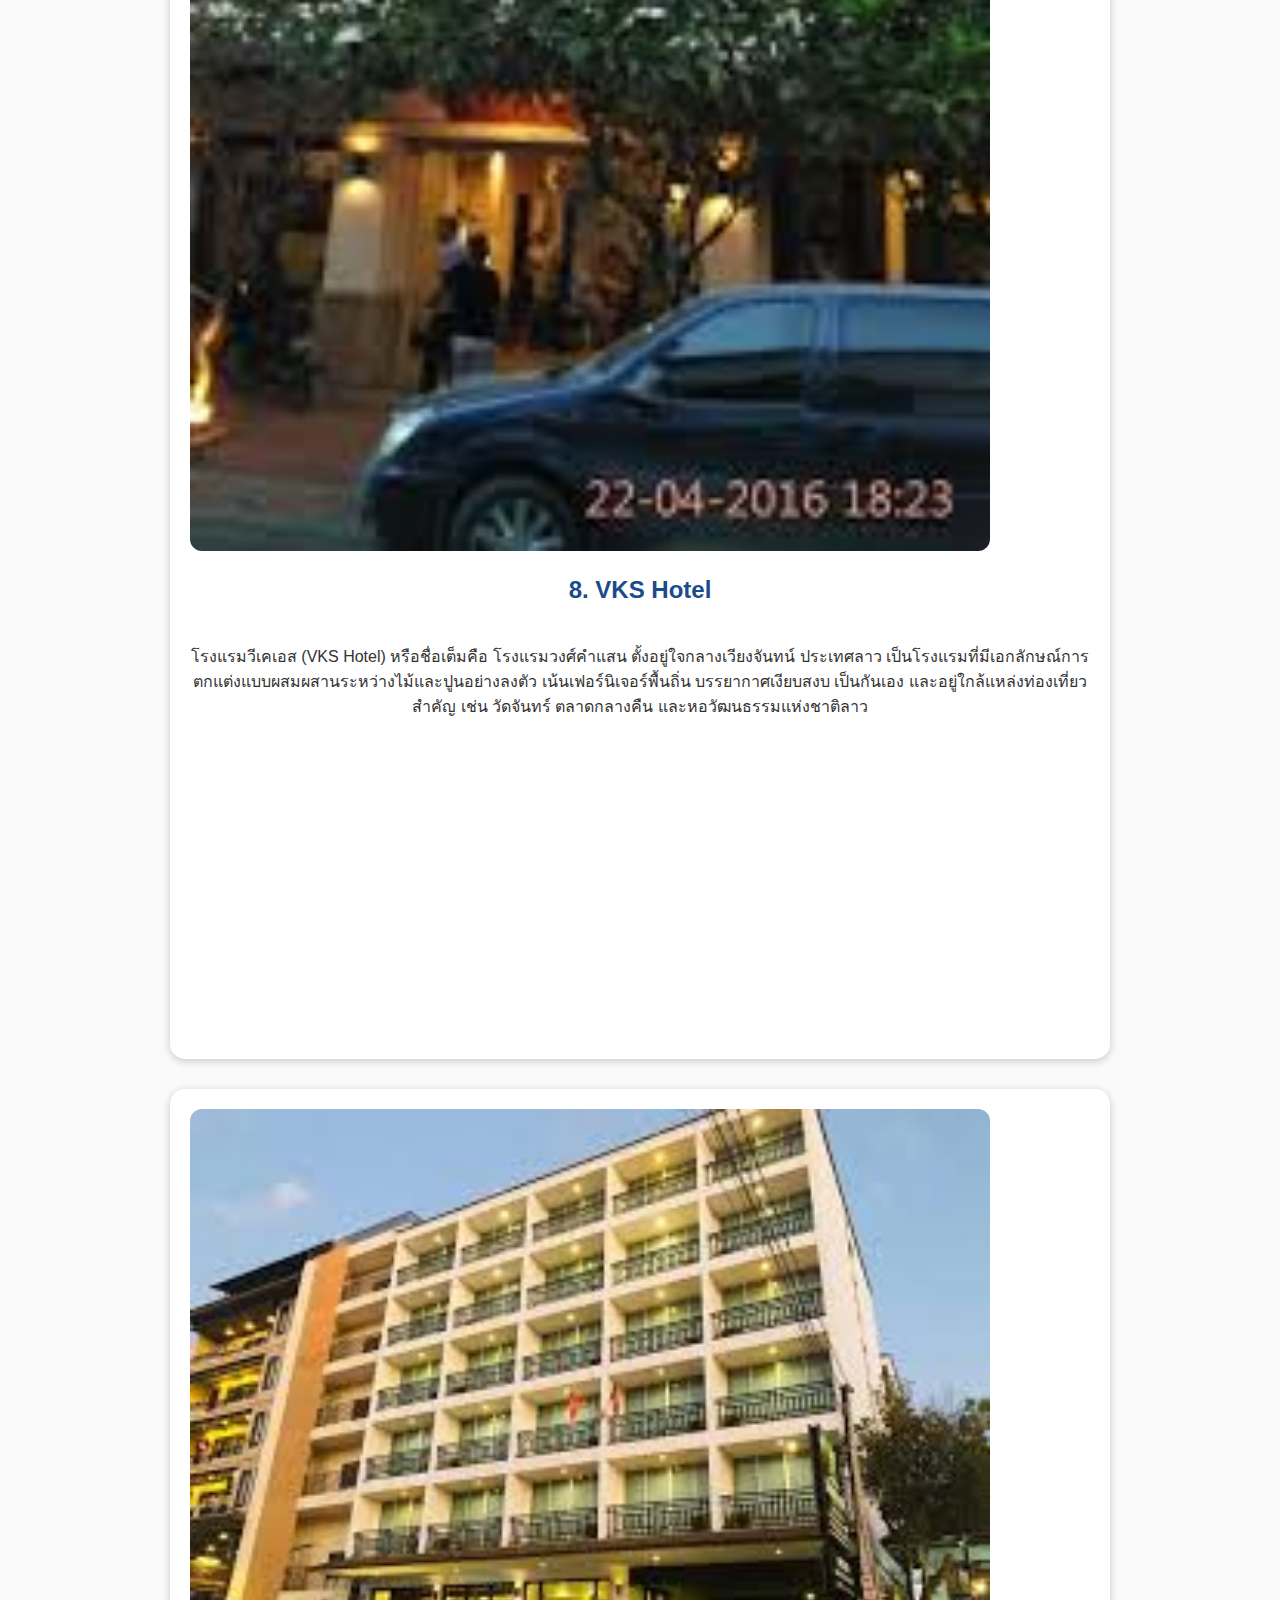
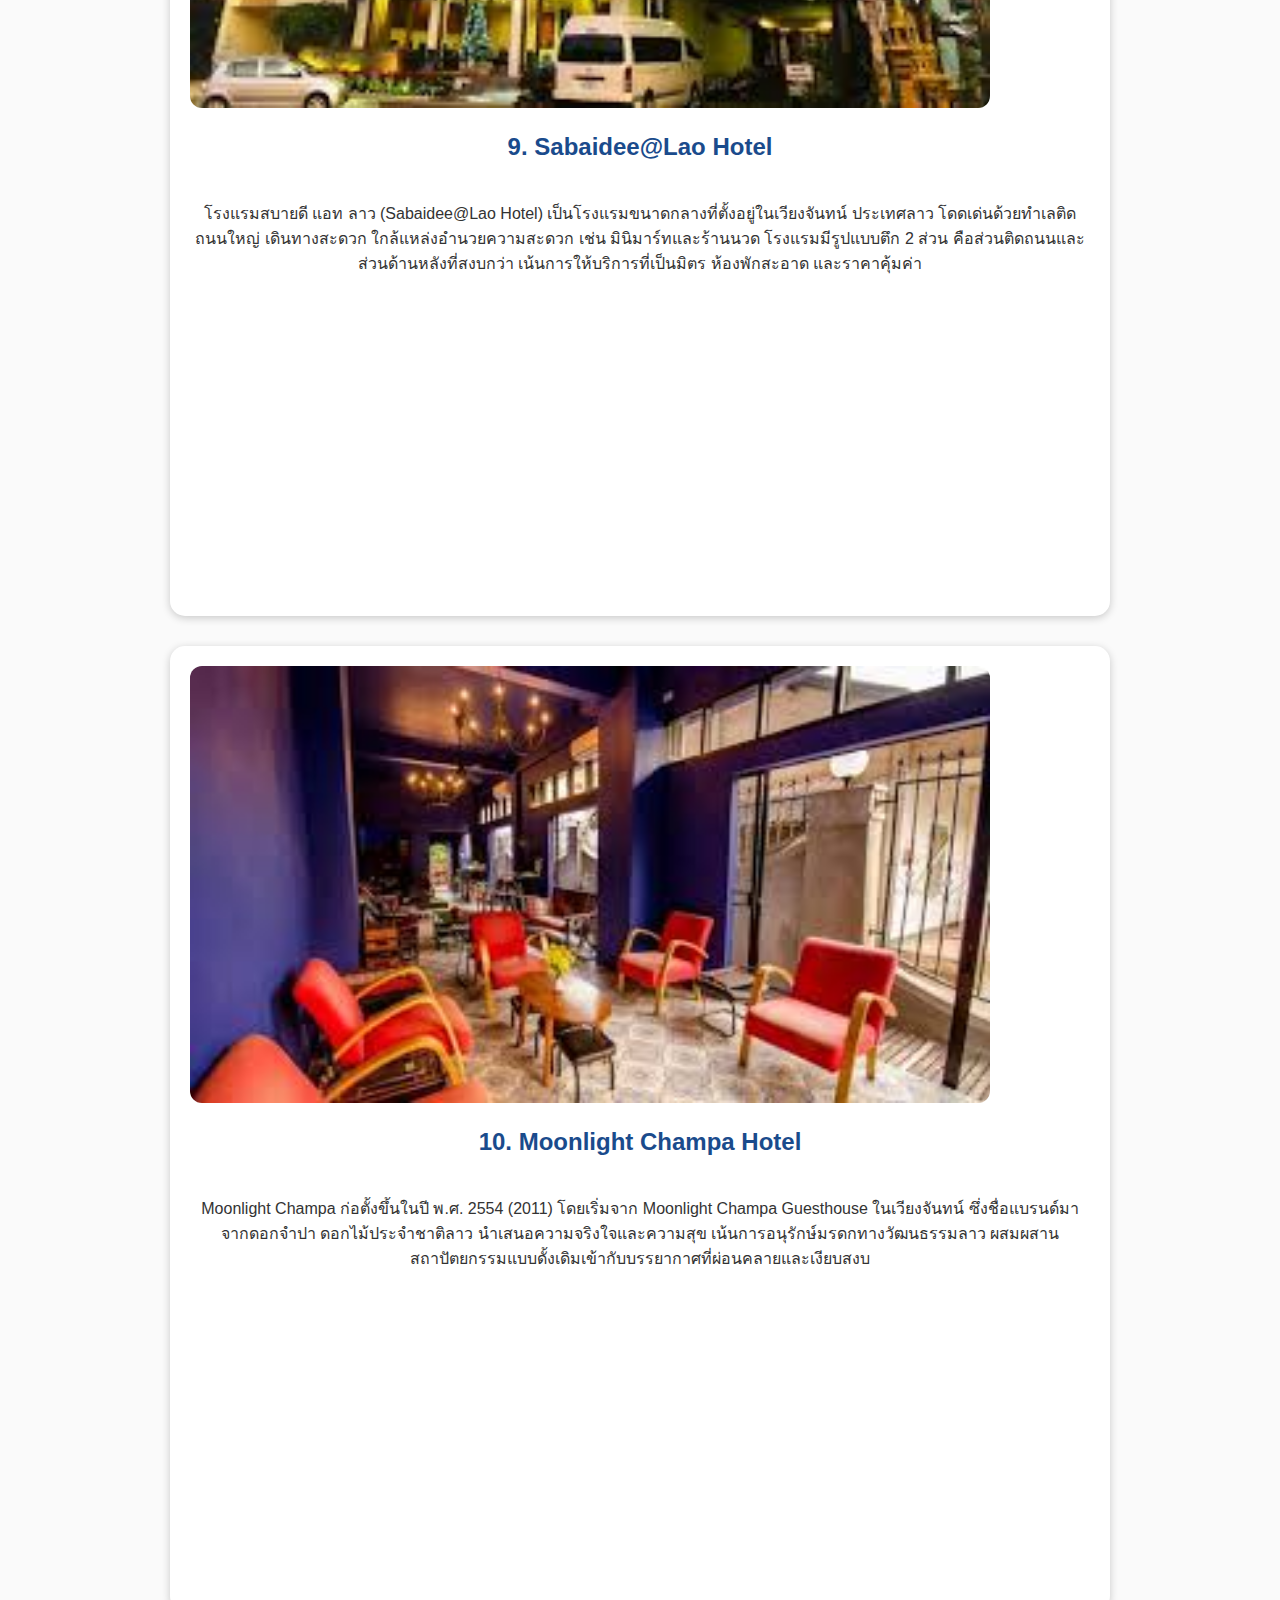
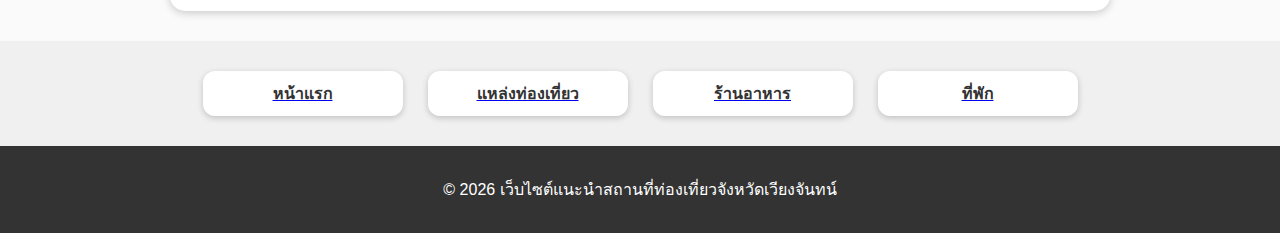
<file: hotel.html>
<!DOCTYPE html>
<html lang="th">
<head>
    <meta charset="UTF-8">
    <meta name="viewport" content="width=device-width, initial-scale=1.0">
    <title>ที่พักจังหวัดเวียงจันทน์</title>
    <link rel="stylesheet" href="style.css">
</head>
<body>

<header>
        <h1>ที่พักแนะนำในจังหวัดเวียงจันทน์</h1>
    </header>
    
    <main class="travel-page">

        <!-- 1 -->
        <div class="place">
            <img src="crown-plaza.jpg" alt="Crowne Plaza Vientiane">
            <h3>1. Crowne Plaza Vientiane</h3>
            <p>คราวน์ พลาซ่า เวียงจันทน์ (Crowne Plaza Vientiane) เปิดให้บริการเป็นโรงแรมระดับ 5 ดาวแห่งแรกในเวียงจันทน์ ประเทศลาว ตั้งอยู่ใจกลางเมืองหลวง บริหารโดยเครือ IHG โดดเด่นด้วยห้องพักหรูหรา 198 ห้อง สิ่งอำนวยความสะดวกครบครัน ใกล้แม่น้ำโขงและสถานที่สำคัญ เดินทางสะดวกจากสนามบินนานาชาติวัตไตเพียง 15 นาที</p>
            <iframe src="https://www.google.com/maps?q=Crowne+Plaza+Vientiane&output=embed" width="100%" height="250" style="border:0;"></iframe>
        </div>

        <!-- 2 -->
        <div class="place">
            <img src="salana.jpg" alt="Salana Boutique Hotel">
            <h3>2. Salana Boutique Hotel</h3>
            <p>Salana Boutique Hotel (โรงแรมสาละนาบูติค) ตั้งอยู่ใจกลางกรุงเวียงจันทน์ ประเทศลาว เป็นโรงแรมบูติคหรูที่โดดเด่นด้วยการผสมผสานสถาปัตยกรรมแบบดั้งเดิมเข้ากับความร่วมสมัย เน้นบริการที่อบอุ่นและตกแต่งด้วยไม้คลาสสิก ให้บริการห้องพัก หอพัก Sarila Spa และร้านอาหาร Kitchen Vibe Bistro บนชั้นดาดฟ้า</p>
            <iframe src="https://www.google.com/maps?q=Salana+Boutique+Hotel+Vientiane&output=embed" width="100%" height="250" style="border:0;"></iframe>
        </div>

        <!-- 3 -->
        <div class="place">
            <img src="green-park.jpg" alt="Green Park Boutique Hotel">
            <h3>3. Green Park Boutique Hotel</h3>
            <p>โรงแรมกรีน พาร์ค บูติค (Green Park Boutique Hotel) เป็นโรงแรมสไตล์บูติคระดับ 4 ดาว ตั้งอยู่ในใจกลางนครหลวงเวียงจันทน์ ประเทศลาว โดดเด่นด้วยการตกแต่งที่ผสมผสานสถาปัตยกรรมลาวแบบดั้งเดิมเข้ากับความทันสมัย ให้บริการห้องพักจำนวน 34 ห้อง เน้นบรรยากาศที่เงียบสงบ เป็นส่วนตัว ท่ามกลางสวนสีเขียว และได้รับความนิยมเรื่องการบริการที่อบอุ่น</p>
            <iframe src="https://www.google.com/maps?q=Green+Park+Boutique+Hotel+Vientiane&output=embed" width="100%" height="250" style="border:0;"></iframe>
        </div>

        <!-- 4 -->
        <div class="place">
            <img src="dhavara.jpg" alt="Dhavara Boutique Hotel">
            <h3>4. Dhavara Boutique Hotel</h3>
            <p>Dhavara Boutique Hotel (ทวารา บูติค โฮเต็ล) เป็นโรงแรมสไตล์โคโลเนียลที่หรูหราตั้งอยู่ใจกลางนครเวียงจันทน์ สปป.ลาว ชื่อ "Dhavara" มาจากภาษาสันสกฤต แปลว่า "สีขาวที่สวยงาม" ซึ่งเป็นแรงบันดาลใจหลักของสถาปัตยกรรม เน้นการผสมผสานวัฒนธรรมและประเพณีลาวเข้ากับการตกแต่ง การบริการ และอาหาร เพื่อให้ผู้เข้าพักรู้สึกผ่อนคลายเหมือนอยู่บ้าน </p>
            <iframe src="https://www.google.com/maps?q=Dhavara+Boutique+Hotel+Vientiane&output=embed" width="100%" height="250" style="border:0;"></iframe>
        </div>

        <!-- 5 -->
        <div class="place">
            <img src="settha-palace.jpg" alt="Settha Palace Hotel">
            <h3>5. Settha Palace Hotel</h3>
            <p>Settha Palace Hotel (โรงแรมเศรษฐา พาเลซ) ในเวียงจันทน์ เป็นโรงแรมบูติกสไตล์โคโลเนียลฝรั่งเศส-อินโดจีนที่เก่าแก่ สร้างขึ้นในปี 1932 เคยเป็นของครอบครัวชาวฝรั่งเศสจนถึงปี 1975 ก่อนถูกโอนเป็นของรัฐบาล และได้รับการบูรณะใหม่โดยเจ้าของเดิม เปิดให้บริการอีกครั้งในปี 1999 โดยยังคงความคลาสสิกและให้บริการที่หรูหรา</p>
            <iframe src="https://www.google.com/maps?q=Settha+Palace+Hotel+Vientiane&output=embed" width="100%" height="250" style="border:0;"></iframe>
        </div>

        <!-- 6 -->
        <div class="place">
            <img src="ansara.jpg" alt="Ansara Hotel">
            <h3>6. Ansara Hotel</h3>
            <p>อันซารา โฮเทล (Ansara Hotel) ในเวียงจันทน์ เป็นโรงแรมบูติกสไตล์ฝรั่งเศส-ลาว ตั้งอยู่ใจกลางเมืองใกล้แม่น้ำโขง โดดเด่นด้วยการตกแต่งที่หรูหราแต่เรียบง่าย มีห้องพักจำนวนจำกัดเพียง 24 ห้อง และห้องสวีท 4 ห้อง เน้นความสงบ เป็นส่วนตัว ให้บรรยากาศเสมือนบ้านพักอาศัยระดับพรีเมียม และมีบริการห้องอาหารคุณภาพดี</p>
            <iframe src="https://www.google.com/maps?q=Ansara+Hotel+Vientiane&output=embed" width="100%" height="250" style="border:0;"></iframe>
        </div>

        <!-- 7 -->
        <div class="place">
            <img src="lao-poet.jpg" alt="Lao Poet Hotel">
            <h3>7. Lao Poet Hotel</h3>
            <p>Lao Poet Hotel (โรงแรมลาว โพเอท) ในเวียงจันทน์ เป็นบูทีคโฮเทลหรูขนาด 55 ห้อง ตกแต่งสไตล์ Indochine ผสมผสานความทันสมัยยุค 1930s ตั้งอยู่ใจกลางเมืองบนถนน Henbounnoy โดดเด่นด้วยอาคารสีดำสนิท มีจุดเด่นคือสระว่ายน้ำแบบ Infinity Pool บนดาดฟ้า และห้องพักที่ออกแบบอย่างเป็นเอกลักษณ์</p>
            <iframe src="https://www.google.com/maps?q=Lao+Poet+Hotel+Vientiane&output=embed" width="100%" height="250" style="border:0;"></iframe>
        </div>

        <!-- 8 -->
        <div class="place">
            <img src="vks.jpg" alt="VKS Hotel">
            <h3>8. VKS Hotel</h3>
            <p>โรงแรมวีเคเอส (VKS Hotel) หรือชื่อเต็มคือ โรงแรมวงศ์คำแสน ตั้งอยู่ใจกลางเวียงจันทน์ ประเทศลาว เป็นโรงแรมที่มีเอกลักษณ์การตกแต่งแบบผสมผสานระหว่างไม้และปูนอย่างลงตัว เน้นเฟอร์นิเจอร์พื้นถิ่น บรรยากาศเงียบสงบ เป็นกันเอง และอยู่ใกล้แหล่งท่องเที่ยวสำคัญ เช่น วัดจันทร์ ตลาดกลางคืน และหอวัฒนธรรมแห่งชาติลาว </p>
            <iframe src="https://www.google.com/maps?q=VKS+Hotel+Vientiane&output=embed" width="100%" height="250" style="border:0;"></iframe>
        </div>

        <!-- 9 -->
        <div class="place">
            <img src="sabaidee.jpg" alt="Sabaidee@Lao Hotel">
            <h3>9. Sabaidee@Lao Hotel</h3>
            <p>โรงแรมสบายดี แอท ลาว (Sabaidee@Lao Hotel) เป็นโรงแรมขนาดกลางที่ตั้งอยู่ในเวียงจันทน์ ประเทศลาว โดดเด่นด้วยทำเลติดถนนใหญ่ เดินทางสะดวก ใกล้แหล่งอำนวยความสะดวก เช่น มินิมาร์ทและร้านนวด โรงแรมมีรูปแบบตึก 2 ส่วน คือส่วนติดถนนและส่วนด้านหลังที่สงบกว่า เน้นการให้บริการที่เป็นมิตร ห้องพักสะอาด และราคาคุ้มค่า</p>
            <iframe src="https://www.google.com/maps?q=Sabaidee+@Lao+Hotel+Vientiane&output=embed" width="100%" height="250" style="border:0;"></iframe>
        </div>

        <!-- 10 -->
        <div class="place">
            <img src="moonlight.jpg" alt="Moonlight Champa Hotel">
            <h3>10. Moonlight Champa Hotel</h3>
            <p>Moonlight Champa ก่อตั้งขึ้นในปี พ.ศ. 2554 (2011) โดยเริ่มจาก Moonlight Champa Guesthouse ในเวียงจันทน์ ซึ่งชื่อแบรนด์มาจากดอกจำปา ดอกไม้ประจำชาติลาว นำเสนอความจริงใจและความสุข เน้นการอนุรักษ์มรดกทางวัฒนธรรมลาว ผสมผสานสถาปัตยกรรมแบบดั้งเดิมเข้ากับบรรยากาศที่ผ่อนคลายและเงียบสงบ</p>
            <iframe src="https://www.google.com/maps?q=Moonlight+Champa+Hotel+Vientiane&output=embed" width="100%" height="250" style="border:0;"></iframe>
        </div>
    </main>

    <!-- เมนู 4 ช่อง -->
    <section class="bottom-menu">
        <div class="menu-item">
            <a href="index.html">
                <p>หน้าแรก</p>
            </a>
        </div>
        <div class="menu-item">
            <a href="travel.html">
                <p>แหล่งท่องเที่ยว</p>
            </a>
        </div>
        <div class="menu-item">
            <a href="food.html">
                <p>ร้านอาหาร</p>
            </a>
        </div>
        <div class="menu-item">
            <a href="hotel.html">
                <p>ที่พัก</p>
            </a>
        </div>
    </section>

    <footer>
        <p>© 2026 เว็บไซต์แนะนำสถานที่ท่องเที่ยวจังหวัดเวียงจันทน์</p>
    </footer>
</body>
</html>
</file>
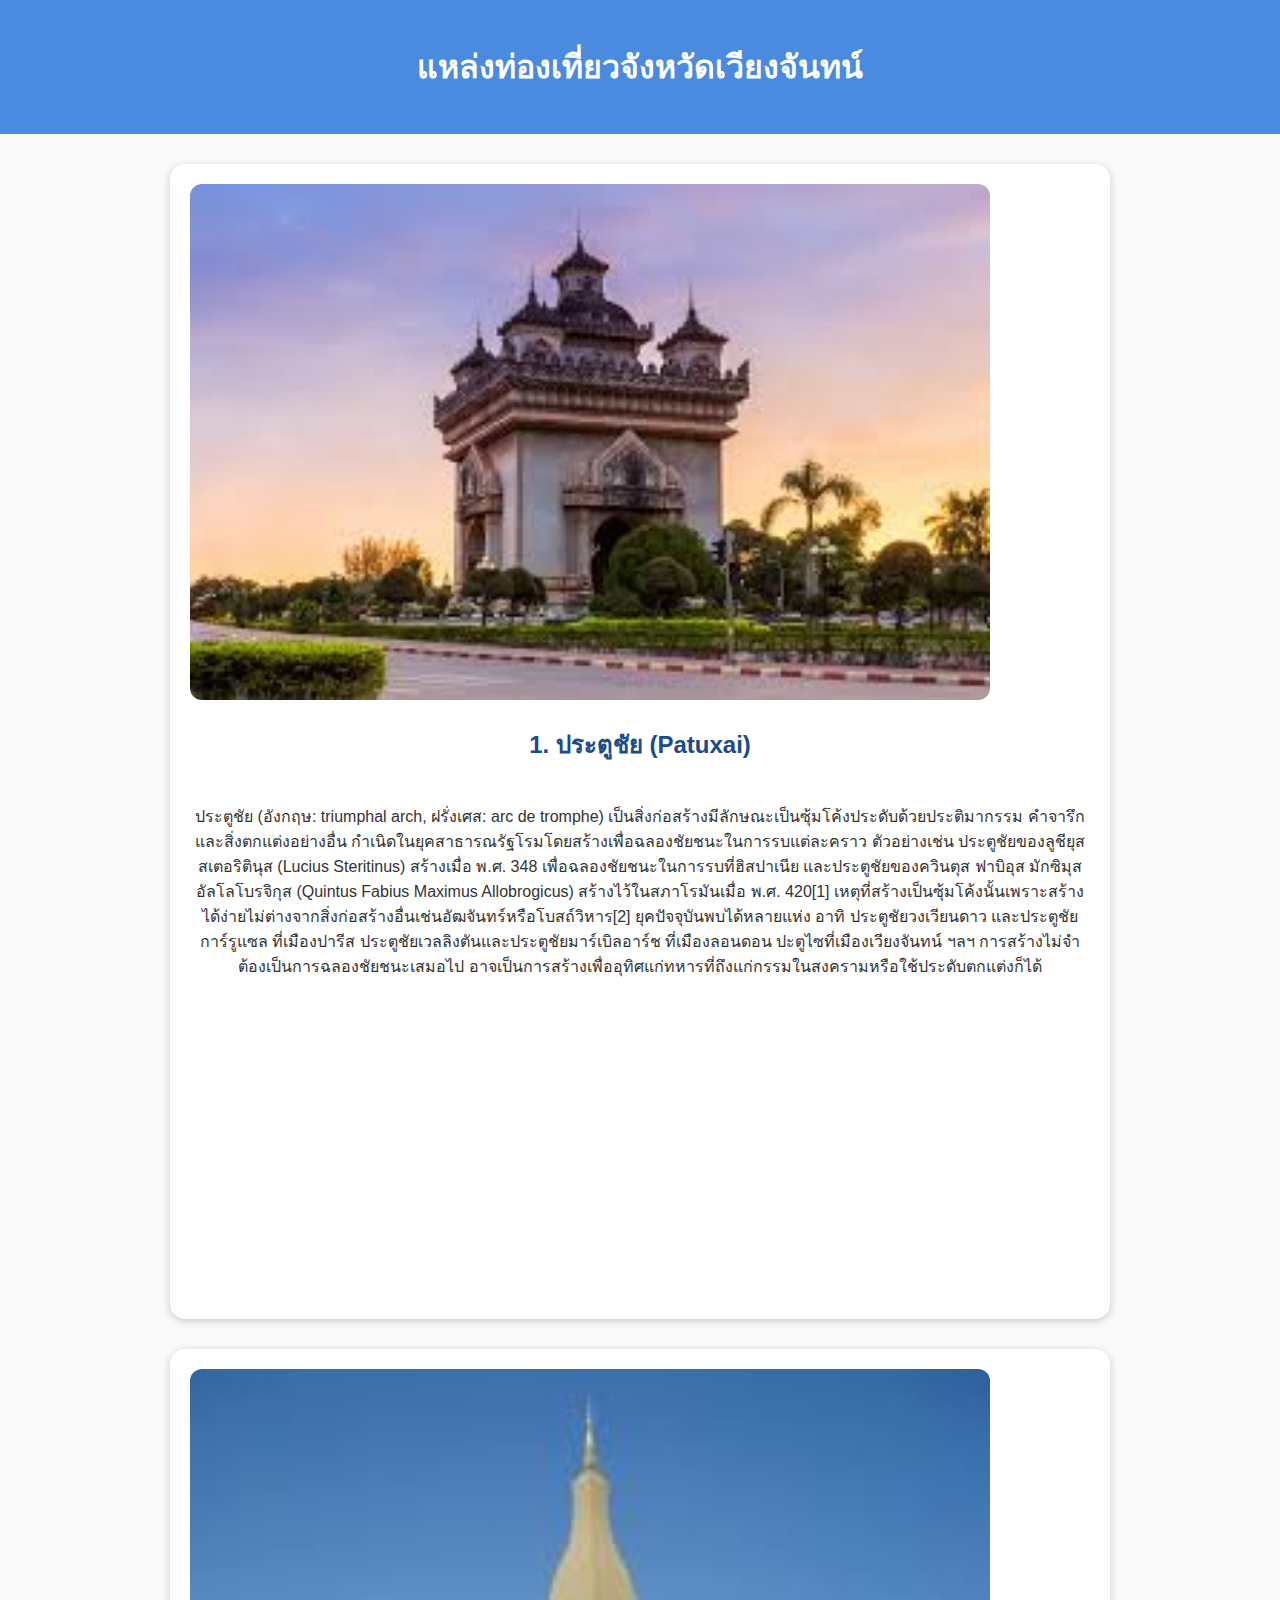
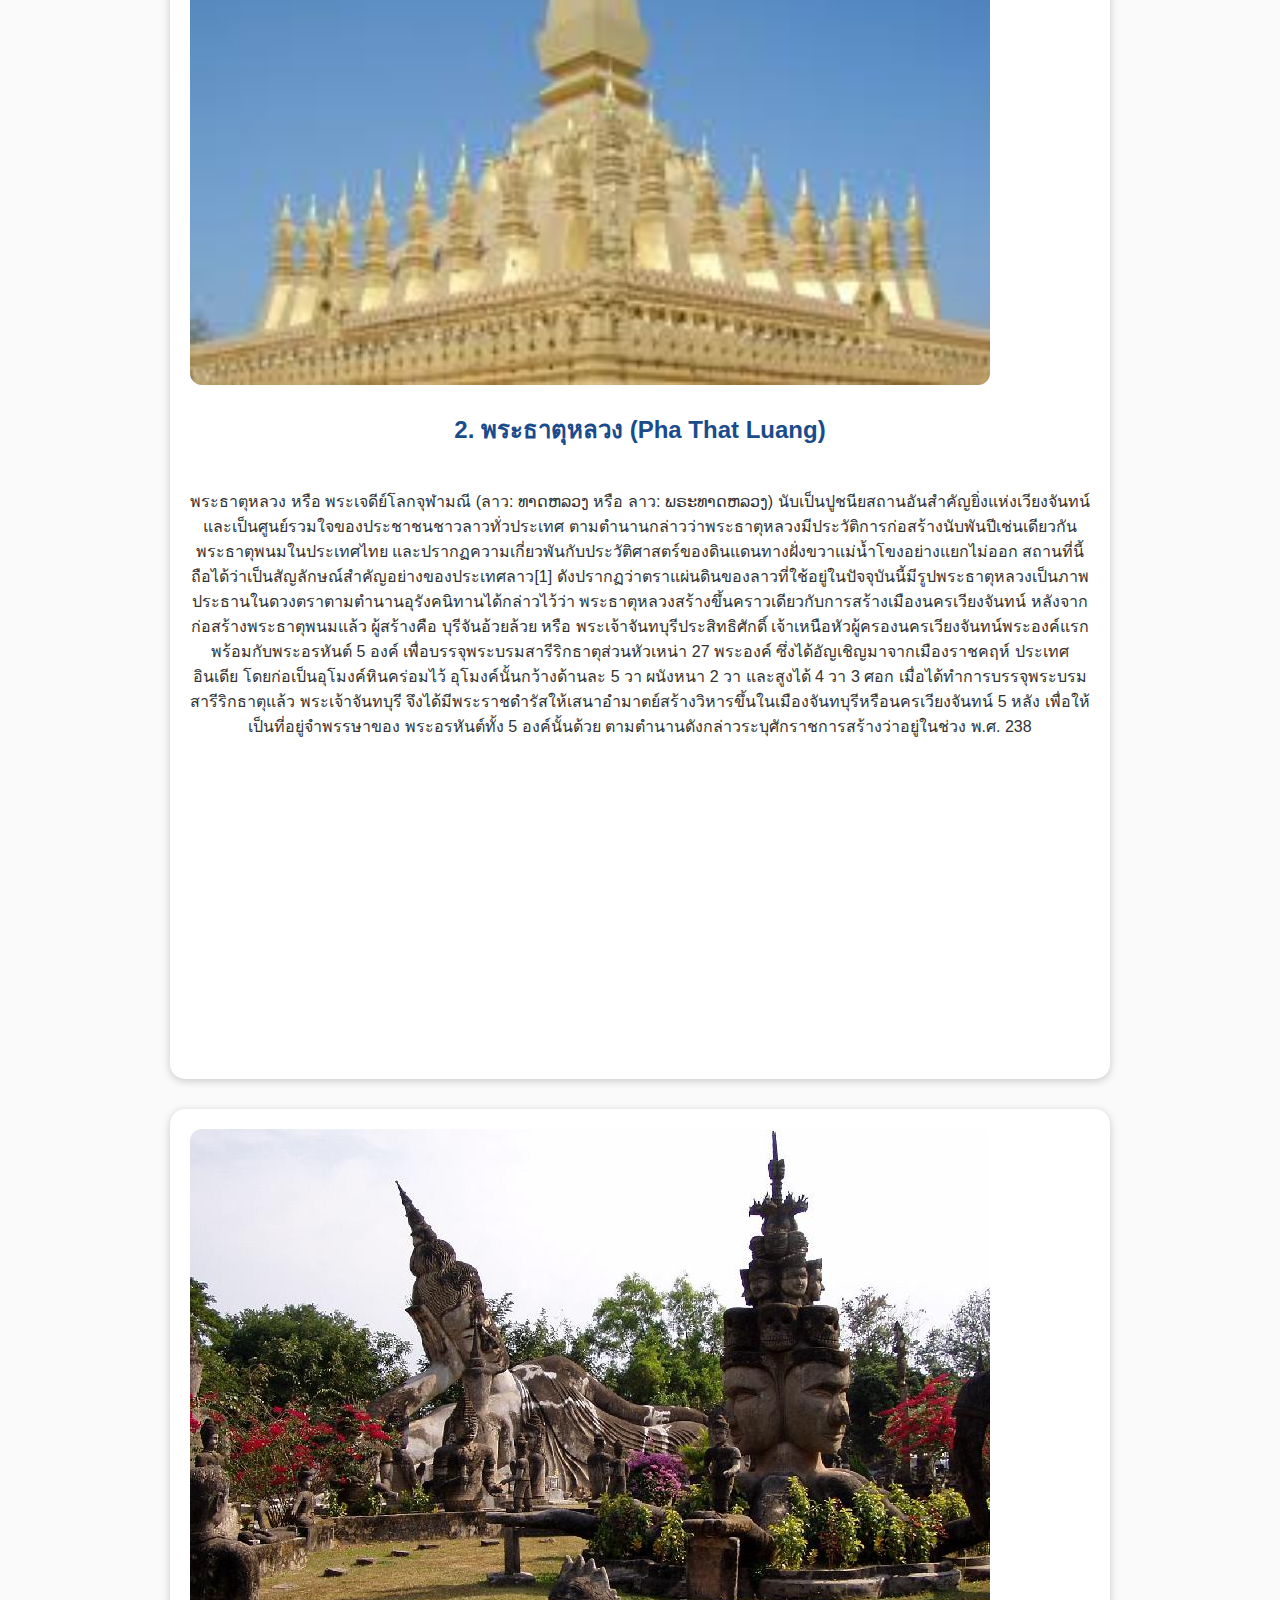
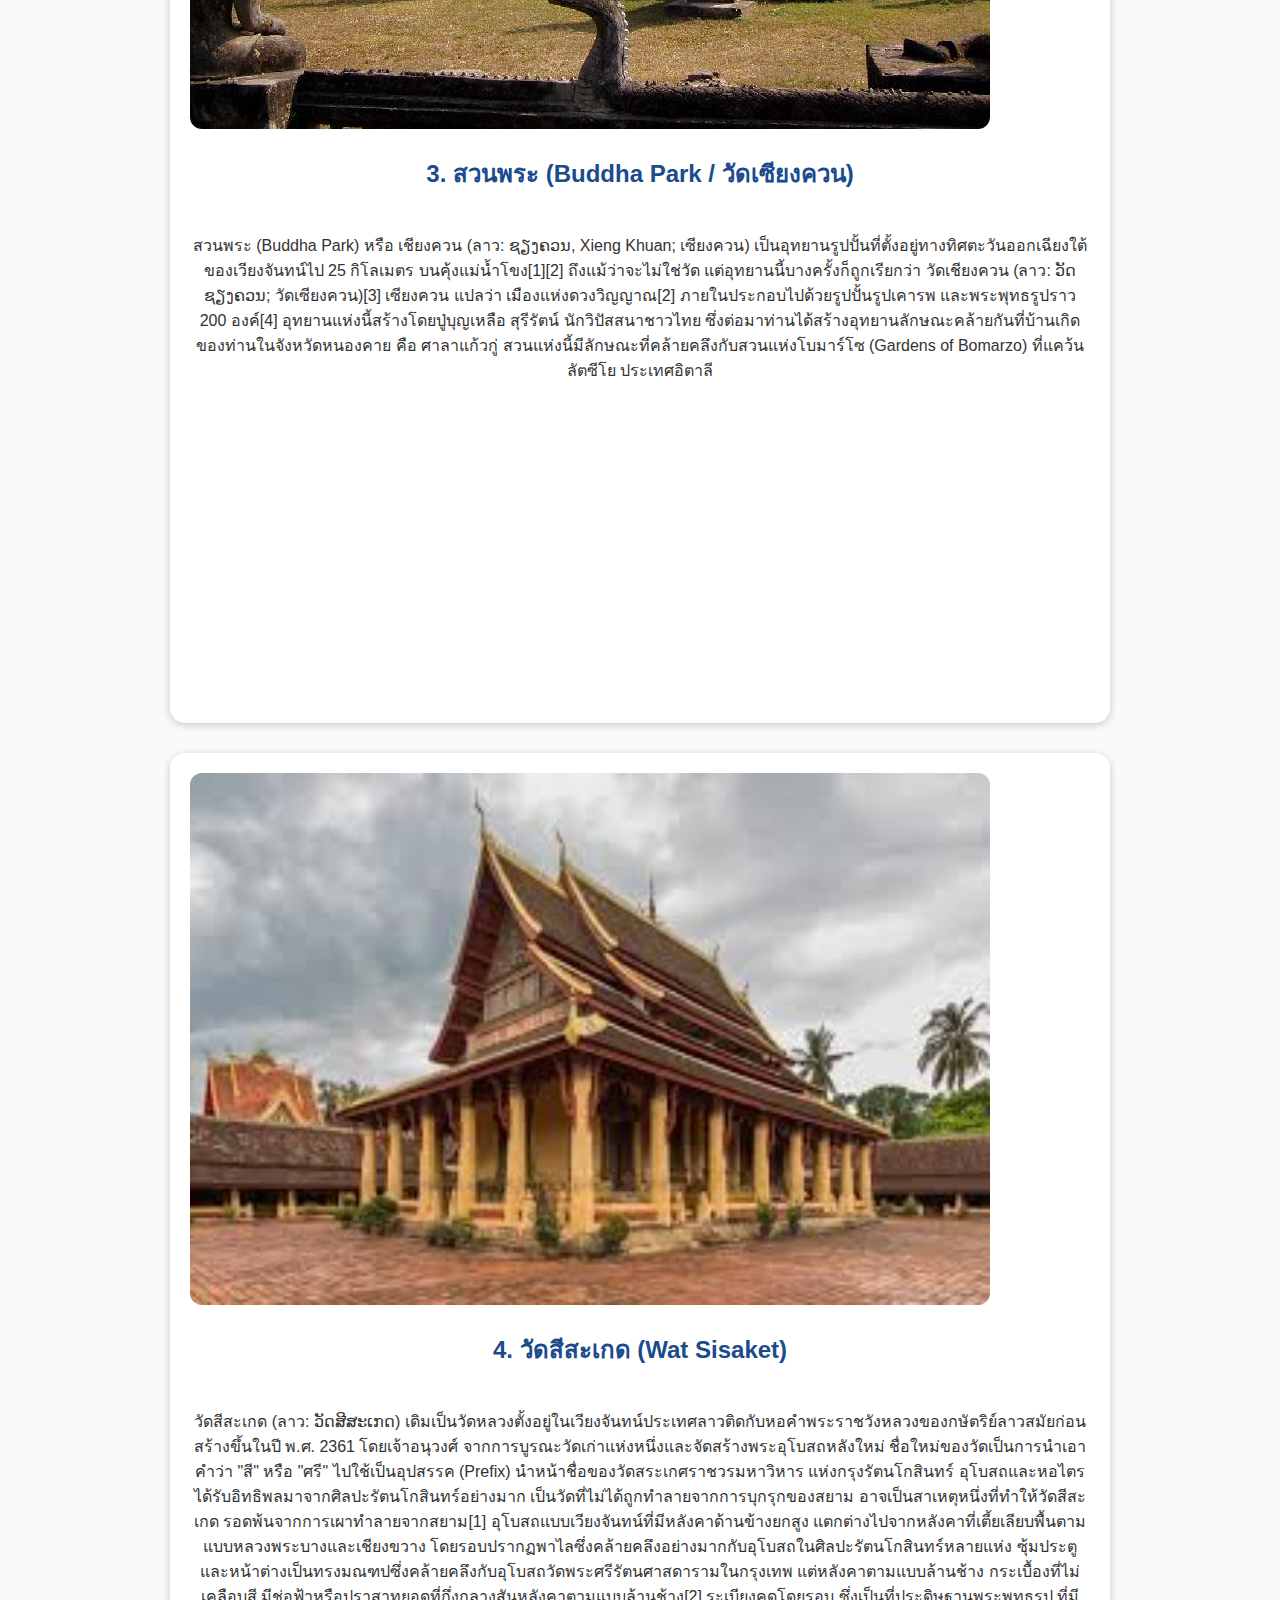
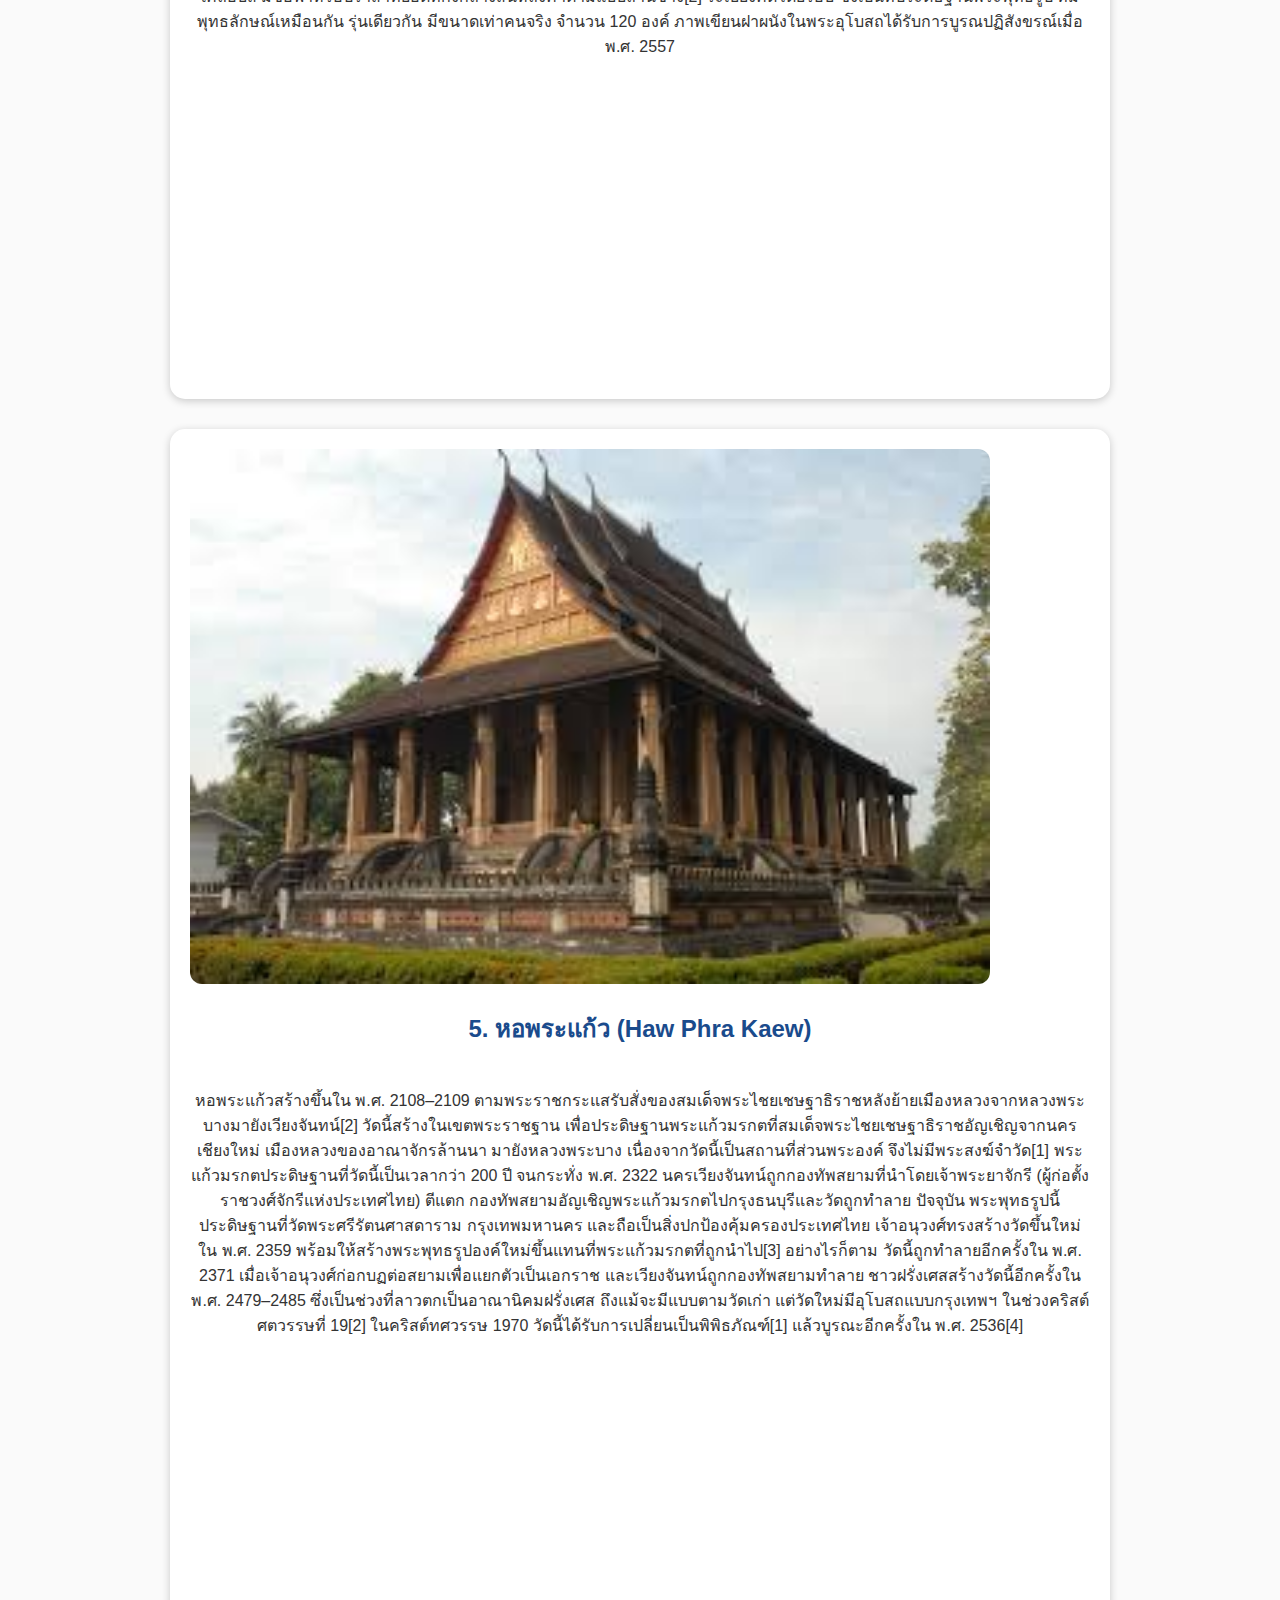
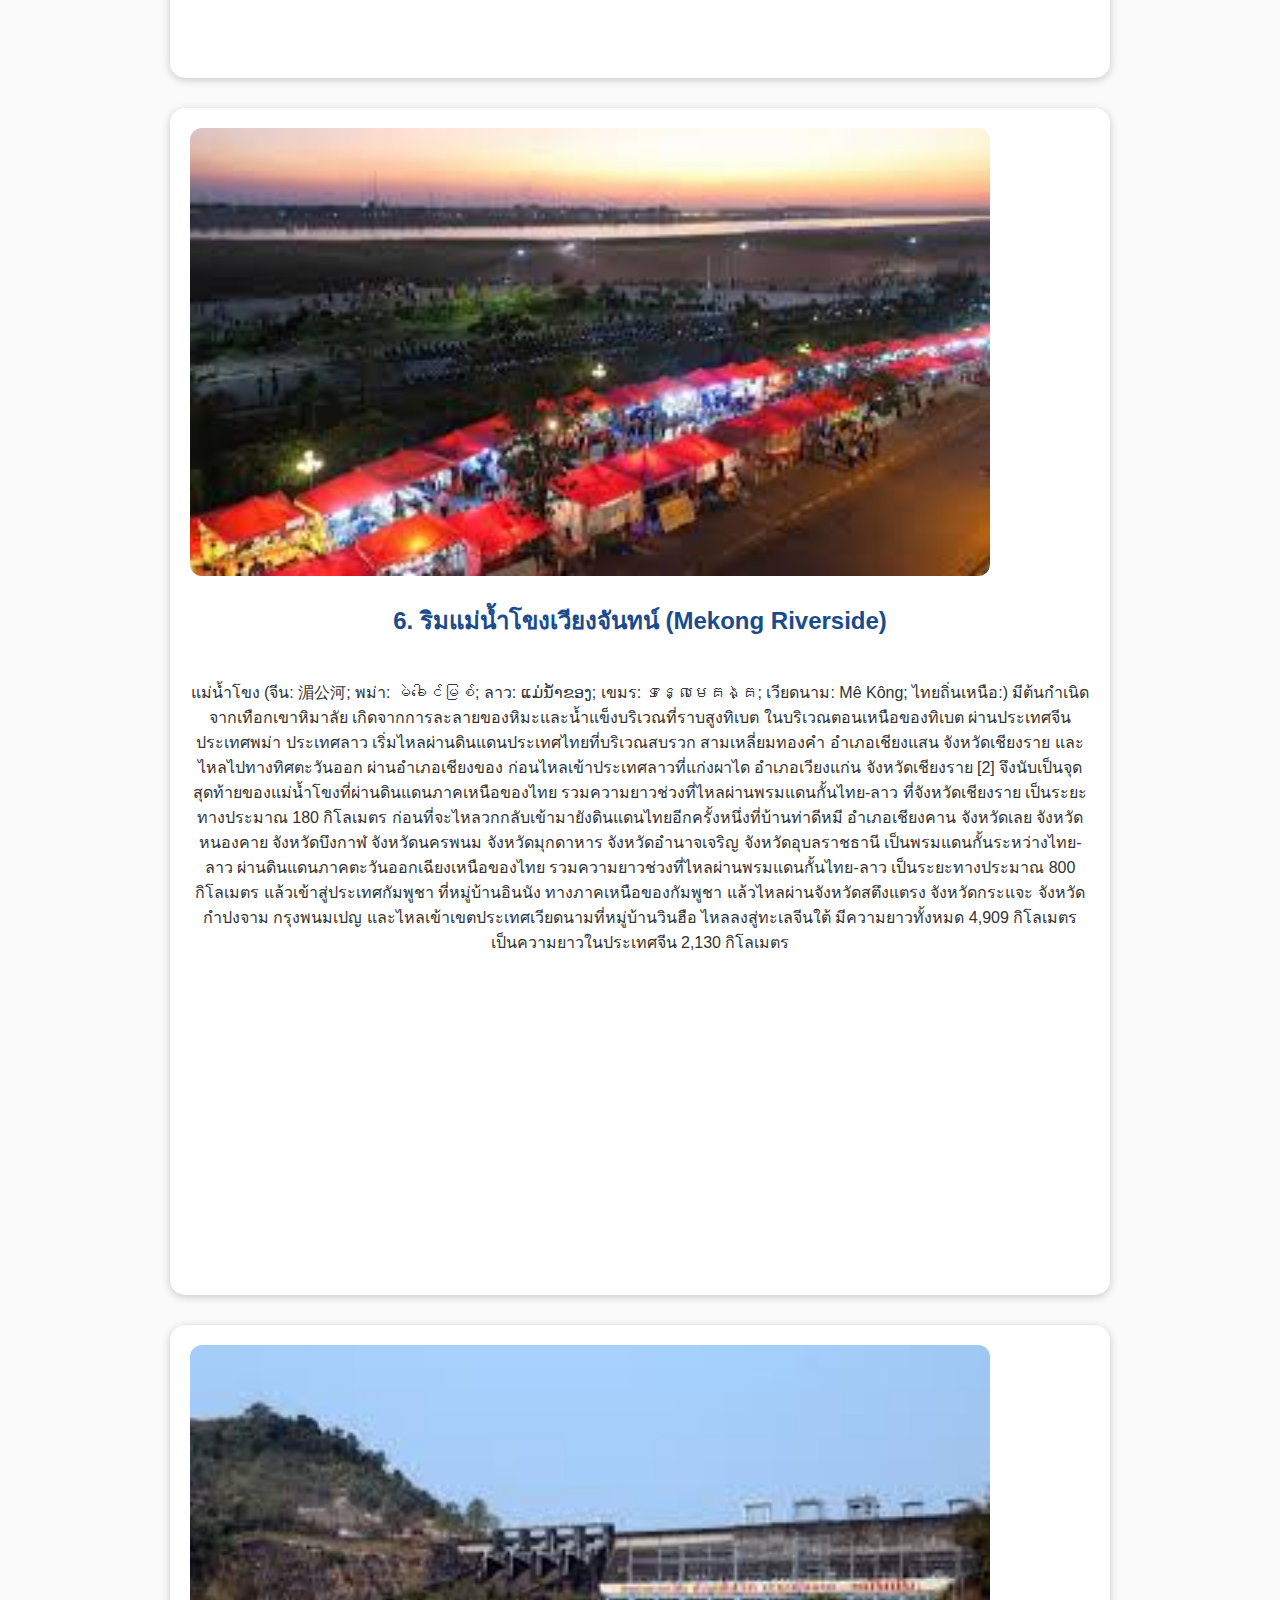
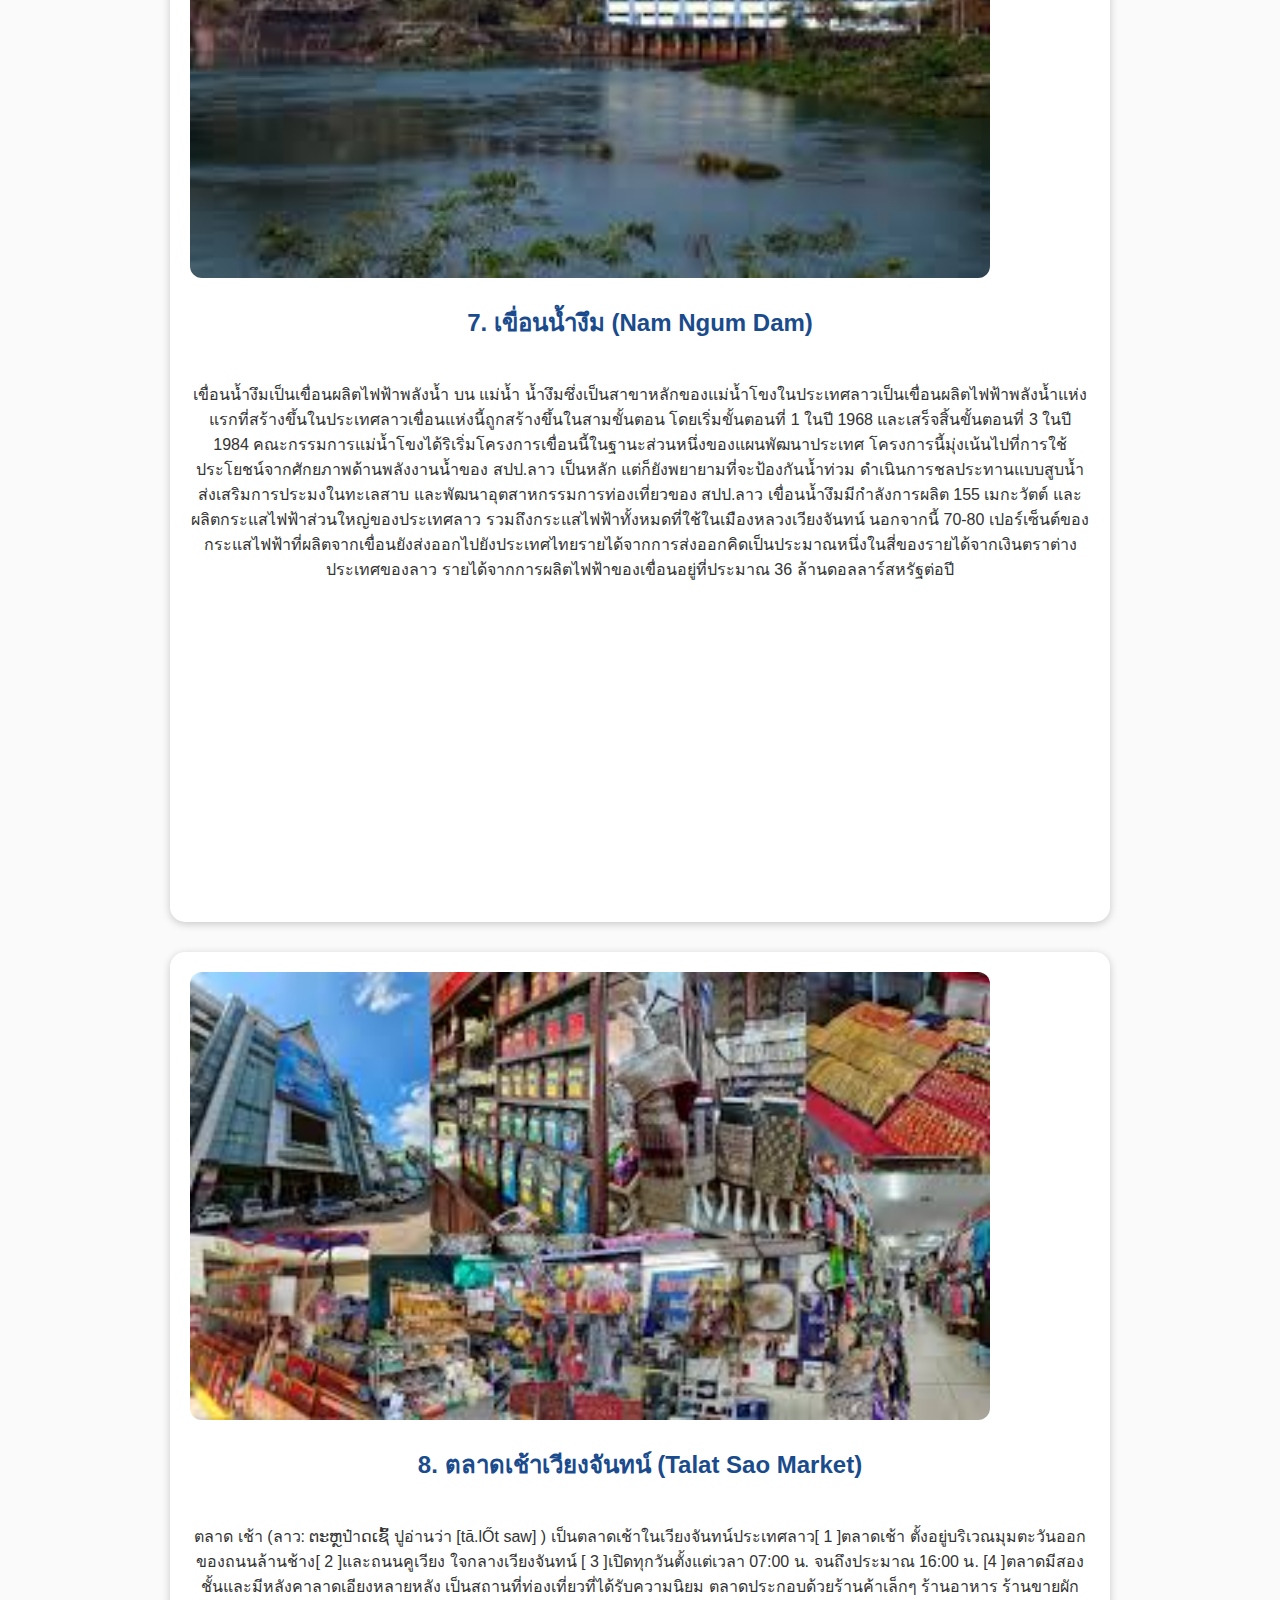
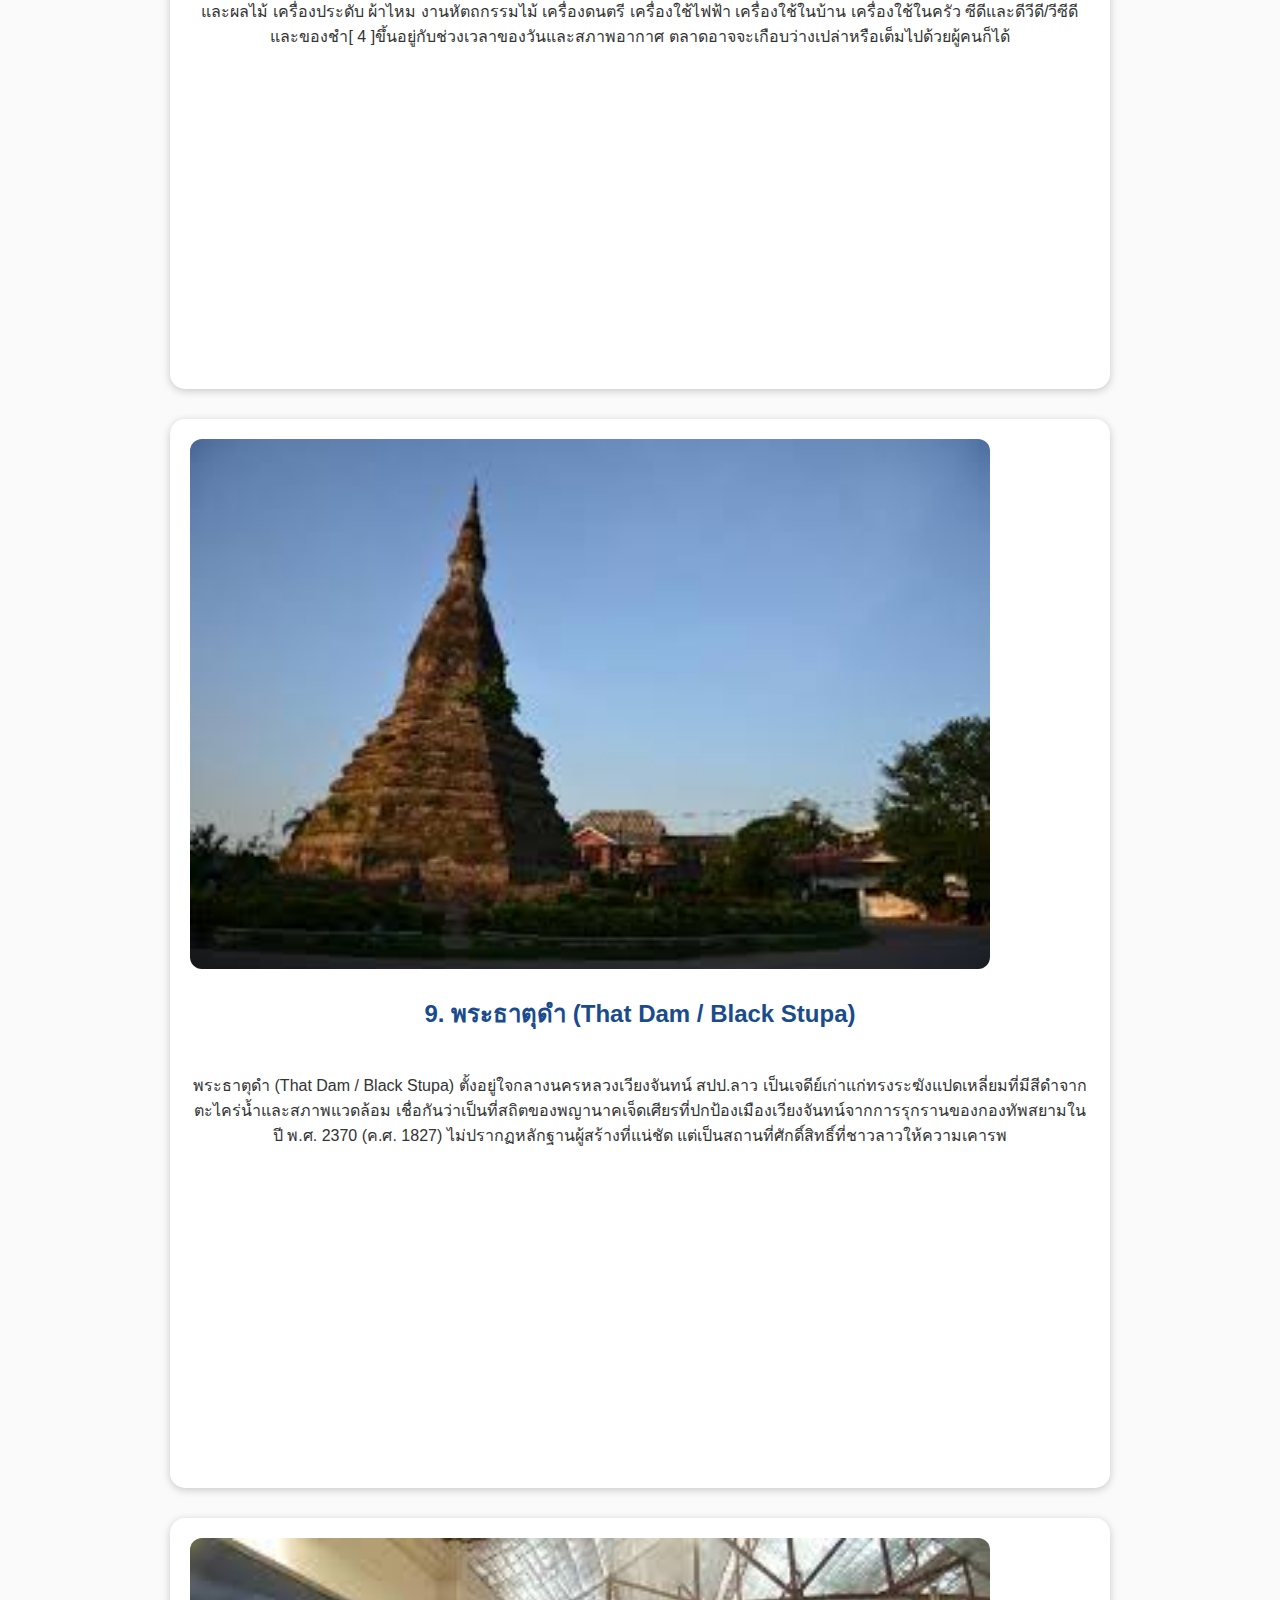
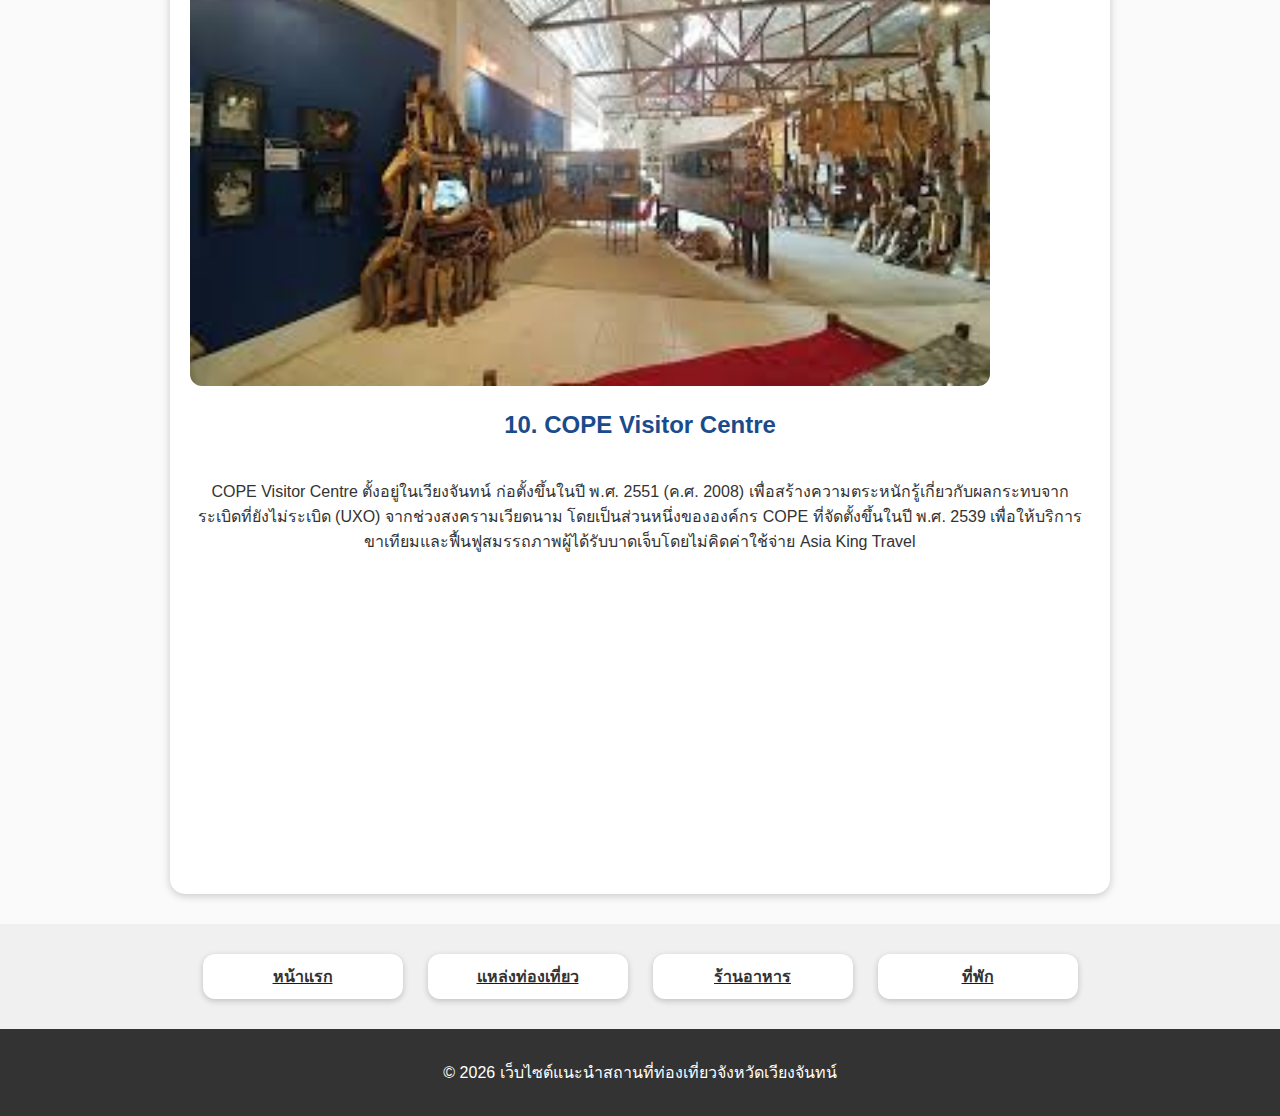
<file: travel.html>
<!DOCTYPE html>
<html lang="th">
<head>
    <meta charset="UTF-8">
    <meta name="viewport" content="width=device-width, initial-scale=1.0">
    <title>แหล่งท่องเที่ยวจังหวัดเวียงจันทน์</title>
    <link rel="stylesheet" href="style.css">
</head>
<body>
    <header>
        <h1>แหล่งท่องเที่ยวจังหวัดเวียงจันทน์</h1>
    </header>
    <main class="travel-page">

        <!-- 1 -->
        <div class="place">
            <img src="patuxai2.jpg" >
            <h3>1. ประตูชัย (Patuxai)</h3>
            <p>ประตูชัย (อังกฤษ: triumphal arch, ฝรั่งเศส: arc de tromphe) เป็นสิ่งก่อสร้างมีลักษณะเป็นซุ้มโค้งประดับด้วยประติมากรรม คำจารึก และสิ่งตกแต่งอย่างอื่น กำเนิดในยุคสาธารณรัฐโรมโดยสร้างเพื่อฉลองชัยชนะในการรบแต่ละคราว ตัวอย่างเช่น ประตูชัยของลูชียุส สเตอริตินุส (Lucius Steritinus) สร้างเมื่อ พ.ศ. 348 เพื่อฉลองชัยชนะในการรบที่ฮิสปาเนีย และประตูชัยของควินตุส ฟาบิอุส มักซิมุส อัลโลโบรจิกุส (Quintus Fabius Maximus Allobrogicus) สร้างไว้ในสภาโรมันเมื่อ พ.ศ. 420[1] เหตุที่สร้างเป็นซุ้มโค้งนั้นเพราะสร้างได้ง่ายไม่ต่างจากสิ่งก่อสร้างอื่นเช่นอัฒจันทร์หรือโบสถ์วิหาร[2] ยุคปัจจุบันพบได้หลายแห่ง อาทิ ประตูชัยวงเวียนดาว และประตูชัยการ์รูแซล ที่เมืองปารีส ประตูชัยเวลลิงตันและประตูชัยมาร์เบิลอาร์ช ที่เมืองลอนดอน ปะตูไซที่เมืองเวียงจันทน์ ฯลฯ การสร้างไม่จำต้องเป็นการฉลองชัยชนะเสมอไป อาจเป็นการสร้างเพื่ออุทิศแก่ทหารที่ถึงแก่กรรมในสงครามหรือใช้ประดับตกแต่งก็ได้</p>
            <iframe src="https://www.google.com/maps?q=Patuxai+Vientiane&output=embed" width="100%" height="250" style="border:0;"></iframe>
        </div>

        <!-- 2 -->
        <div class="place">
            <img src="thatluang.jpg">
            <h3>2. พระธาตุหลวง (Pha That Luang)</h3>
            <p>พระธาตุหลวง หรือ พระเจดีย์โลกจุฬามณี (ลาว: ທາດຫລວງ หรือ ลาว: ພຣະທາດຫລວງ) นับเป็นปูชนียสถานอันสำคัญยิ่งแห่งเวียงจันทน์ และเป็นศูนย์รวมใจของประชาชนชาวลาวทั่วประเทศ ตามตำนานกล่าวว่าพระธาตุหลวงมีประวัติการก่อสร้างนับพันปีเช่นเดียวกันพระธาตุพนมในประเทศไทย และปรากฏความเกี่ยวพันกับประวัติศาสตร์ของดินแดนทางฝั่งขวาแม่น้ำโขงอย่างแยกไม่ออก สถานที่นี้ถือได้ว่าเป็นสัญลักษณ์สำคัญอย่างของประเทศลาว[1] ดังปรากฏว่าตราแผ่นดินของลาวที่ใช้อยู่ในปัจจุบันนี้มีรูปพระธาตุหลวงเป็นภาพประธานในดวงตราตามตำนานอุรังคนิทานได้กล่าวไว้ว่า พระธาตุหลวงสร้างขึ้นคราวเดียวกับการสร้างเมืองนครเวียงจันทน์ หลังจากก่อสร้างพระธาตุพนมแล้ว ผู้สร้างคือ บุรีจันอ้วยล้วย หรือ พระเจ้าจันทบุรีประสิทธิศักดิ์ เจ้าเหนือหัวผู้ครองนครเวียงจันทน์พระองค์แรก พร้อมกับพระอรหันต์ 5 องค์ เพื่อบรรจุพระบรมสารีริกธาตุส่วนหัวเหน่า 27 พระองค์ ซึ่งได้อัญเชิญมาจากเมืองราชคฤห์ ประเทศอินเดีย โดยก่อเป็นอุโมงค์หินคร่อมไว้ อุโมงค์นั้นกว้างด้านละ 5 วา ผนังหนา 2 วา และสูงได้ 4 วา 3 ศอก เมื่อได้ทำการบรรจุพระบรมสารีริกธาตุแล้ว พระเจ้าจันทบุรี จึงได้มีพระราชดำรัสให้เสนาอำมาตย์สร้างวิหารขึ้นในเมืองจันทบุรีหรือนครเวียงจันทน์ 5 หลัง เพื่อให้เป็นที่อยู่จำพรรษาของ พระอรหันต์ทั้ง 5 องค์นั้นด้วย ตามตำนานดังกล่าวระบุศักราชการสร้างว่าอยู่ในช่วง พ.ศ. 238</p>
            <iframe src="https://www.google.com/maps?q=Pha+That+Luang+Vientiane&output=embed" width="100%" height="250" style="border:0;"></iframe>
        </div>

        <!-- 3 -->
        <div class="place">
            <img src="buddha-park.jpg">
            <h3>3. สวนพระ (Buddha Park / วัดเซียงควน)</h3>
            <p>สวนพระ (Buddha Park) หรือ เชียงควน (ลาว: ຊຽງຄວນ, Xieng Khuan; เซียงควน) เป็นอุทยานรูปปั้นที่ตั้งอยู่ทางทิศตะวันออกเฉียงใต้ของเวียงจันทน์ไป 25 กิโลเมตร บนคุ้งแม่น้ำโขง[1][2] ถึงแม้ว่าจะไม่ใช่วัด แต่อุทยานนี้บางครั้งก็ถูกเรียกว่า วัดเชียงควน (ลาว: ວັດຊຽງຄວນ; วัดเซียงควน)[3] เซียงควน แปลว่า เมืองแห่งดวงวิญญาณ[2] ภายในประกอบไปด้วยรูปปั้นรูปเคารพ และพระพุทธรูปราว 200 องค์[4] อุทยานแห่งนี้สร้างโดยปู่บุญเหลือ สุรีรัตน์ นักวิปัสสนาชาวไทย ซึ่งต่อมาท่านได้สร้างอุทยานลักษณะคล้ายกันที่บ้านเกิดของท่านในจังหวัดหนองคาย คือ ศาลาแก้วกู่ สวนแห่งนี้มีลักษณะที่คล้ายคลึงกับสวนแห่งโบมาร์โซ (Gardens of Bomarzo) ที่แคว้นลัตซีโย ประเทศอิตาลี</p>
            <iframe src="https://www.google.com/maps?q=Buddha+Park+Vientiane&output=embed" width="100%" height="250" style="border:0;"></iframe>
        </div>

        <!-- 4 -->
        <div class="place">
            <img src="sisaket.jpg">
            <h3>4. วัดสีสะเกด (Wat Sisaket)</h3>
            <p>วัดสีสะเกด (ลาว: ວັດສີສະເກດ) เดิมเป็นวัดหลวงตั้งอยู่ในเวียงจันทน์ประเทศลาวติดกับหอคำพระราชวังหลวงของกษัตริย์ลาวสมัยก่อนสร้างขึ้นในปี พ.ศ. 2361 โดยเจ้าอนุวงศ์ จากการบูรณะวัดเก่าแห่งหนึ่งและจัดสร้างพระอุโบสถหลังใหม่ ชื่อใหม่ของวัดเป็นการนำเอาคำว่า "สี" หรือ "ศรี" ไปใช้เป็นอุปสรรค (Prefix) นำหน้าชื่อของวัดสระเกศราชวรมหาวิหาร แห่งกรุงรัตนโกสินทร์  อุโบสถและหอไตรได้รับอิทธิพลมาจากศิลปะรัตนโกสินทร์อย่างมาก เป็นวัดที่ไม่ได้ถูกทำลายจากการบุกรุกของสยาม อาจเป็นสาเหตุหนึ่งที่ทำให้วัดสีสะเกด รอดพ้นจากการเผาทำลายจากสยาม[1] อุโบสถแบบเวียงจันทน์ที่มีหลังคาด้านข้างยกสูง แตกต่างไปจากหลังคาที่เตี้ยเลียบพื้นตามแบบหลวงพระบางและเชียงขวาง โดยรอบปรากฏพาไลซึ่งคล้ายคลึงอย่างมากกับอุโบสถในศิลปะรัตนโกสินทร์หลายแห่ง ซุ้มประตูและหน้าต่างเป็นทรงมณฑปซึ่งคล้ายคลึงกับอุโบสถวัดพระศรีรัตนศาสดารามในกรุงเทพ แต่หลังคาตามแบบล้านช้าง กระเบื้องที่ไม่เคลือบสี มีช่อฟ้าหรือปราสาทยอดที่กึ่งกลางสันหลังคาตามแบบล้านช้าง[2] ระเบียงคดโดยรอบ ซึ่งเป็นที่ประดิษฐานพระพุทธรูป ที่มีพุทธลักษณ์เหมือนกัน รุ่นเดียวกัน มีขนาดเท่าคนจริง จำนวน 120 องค์ ภาพเขียนฝาผนังในพระอุโบสถได้รับการบูรณปฏิสังขรณ์เมื่อ พ.ศ. 2557</p>
            <iframe src="https://www.google.com/maps?q=Wat+Sisaket+Vientiane&output=embed" width="100%" height="250" style="border:0;"></iframe>
        </div>

        <!-- 5 -->
        <div class="place">
            <img src="hawphakeo.jpg">
            <h3>5. หอพระแก้ว (Haw Phra Kaew)</h3>
            <p>หอพระแก้วสร้างขึ้นใน พ.ศ. 2108–2109 ตามพระราชกระแสรับสั่งของสมเด็จพระไชยเชษฐาธิราชหลังย้ายเมืองหลวงจากหลวงพระบางมายังเวียงจันทน์[2] วัดนี้สร้างในเขตพระราชฐาน เพื่อประดิษฐานพระแก้วมรกตที่สมเด็จพระไชยเชษฐาธิราชอัญเชิญจากนครเชียงใหม่ เมืองหลวงของอาณาจักรล้านนา มายังหลวงพระบาง เนื่องจากวัดนี้เป็นสถานที่ส่วนพระองค์ จึงไม่มีพระสงฆ์จำวัด[1] พระแก้วมรกตประดิษฐานที่วัดนี้เป็นเวลากว่า 200 ปี จนกระทั่ง พ.ศ. 2322 นครเวียงจันทน์ถูกกองทัพสยามที่นำโดยเจ้าพระยาจักรี (ผู้ก่อตั้งราชวงศ์จักรีแห่งประเทศไทย) ตีแตก กองทัพสยามอัญเชิญพระแก้วมรกตไปกรุงธนบุรีและวัดถูกทำลาย ปัจจุบัน พระพุทธรูปนี้ประดิษฐานที่วัดพระศรีรัตนศาสดาราม กรุงเทพมหานคร และถือเป็นสิ่งปกป้องคุ้มครองประเทศไทย
            เจ้าอนุวงศ์ทรงสร้างวัดขึ้นใหม่ใน พ.ศ. 2359 พร้อมให้สร้างพระพุทธรูปองค์ใหม่ขึ้นแทนที่พระแก้วมรกตที่ถูกนำไป[3] อย่างไรก็ตาม วัดนี้ถูกทำลายอีกครั้งใน พ.ศ. 2371 เมื่อเจ้าอนุวงศ์ก่อกบฏต่อสยามเพื่อแยกตัวเป็นเอกราช และเวียงจันทน์ถูกกองทัพสยามทำลาย ชาวฝรั่งเศสสร้างวัดนี้อีกครั้งใน พ.ศ. 2479–2485 ซึ่งเป็นช่วงที่ลาวตกเป็นอาณานิคมฝรั่งเศส ถึงแม้จะมีแบบตามวัดเก่า แต่วัดใหม่มีอุโบสถแบบกรุงเทพฯ ในช่วงคริสต์ศตวรรษที่ 19[2] ในคริสต์ทศวรรษ 1970 วัดนี้ได้รับการเปลี่ยนเป็นพิพิธภัณฑ์[1] แล้วบูรณะอีกครั้งใน พ.ศ. 2536[4]</p>
            <iframe src="https://www.google.com/maps?q=Haw+Phra+Kaew+Vientiane&output=embed" width="100%" height="250" style="border:0;"></iframe>
        </div>

        <!-- 6 -->
        <div class="place">
            <img src="mekong.jpg">
            <h3>6. ริมแม่น้ำโขงเวียงจันทน์ (Mekong Riverside)</h3>
            <p>แม่น้ำโขง (จีน: 湄公河; พม่า: မဲခေါင်မြစ်; ลาว: ແມ່ນ້ຳຂອງ; เขมร: ទន្លេមេគង្គ; เวียดนาม: Mê Kông; ไทยถิ่นเหนือ:) มีต้นกำเนิดจากเทือกเขาหิมาลัย เกิดจากการละลายของหิมะและน้ำแข็งบริเวณที่ราบสูงทิเบต ในบริเวณตอนเหนือของทิเบต ผ่านประเทศจีน ประเทศพม่า ประเทศลาว เริ่มไหลผ่านดินแดนประเทศไทยที่บริเวณสบรวก สามเหลี่ยมทองคำ อำเภอเชียงแสน จังหวัดเชียงราย และไหลไปทางทิศตะวันออก ผ่านอำเภอเชียงของ ก่อนไหลเข้าประเทศลาวที่แก่งผาได อำเภอเวียงแก่น จังหวัดเชียงราย [2] จึงนับเป็นจุดสุดท้ายของแม่น้ำโขงที่ผ่านดินแดนภาคเหนือของไทย รวมความยาวช่วงที่ไหลผ่านพรมแดนกั้นไทย-ลาว ที่จังหวัดเชียงราย เป็นระยะทางประมาณ 180 กิโลเมตร ก่อนที่จะไหลวกกลับเข้ามายังดินแดนไทยอีกครั้งหนึ่งที่บ้านท่าดีหมี อำเภอเชียงคาน จังหวัดเลย จังหวัดหนองคาย จังหวัดบึงกาฬ จังหวัดนครพนม จังหวัดมุกดาหาร จังหวัดอำนาจเจริญ จังหวัดอุบลราชธานี เป็นพรมแดนกั้นระหว่างไทย-ลาว ผ่านดินแดนภาคตะวันออกเฉียงเหนือของไทย รวมความยาวช่วงที่ไหลผ่านพรมแดนกั้นไทย-ลาว เป็นระยะทางประมาณ 800 กิโลเมตร แล้วเข้าสู่ประเทศกัมพูชา ที่หมู่บ้านอินนัง ทางภาคเหนือของกัมพูชา แล้วไหลผ่านจังหวัดสตึงแตรง จังหวัดกระแจะ จังหวัดกำปงจาม กรุงพนมเปญ และไหลเข้าเขตประเทศเวียดนามที่หมู่บ้านวินฮือ ไหลลงสู่ทะเลจีนใต้ มีความยาวทั้งหมด 4,909 กิโลเมตร เป็นความยาวในประเทศจีน 2,130 กิโลเมตร</p>
            <iframe src="https://www.google.com/maps?q=Mekong+Riverside+Vientiane&output=embed" width="100%" height="250" style="border:0;"></iframe>
        </div>

        <!-- 7 -->
        <div class="place">
            <img src="namngum.jpg">
            <h3>7. เขื่อนน้ำงึม (Nam Ngum Dam)</h3>
            <p>เขื่อนน้ำงึมเป็นเขื่อนผลิตไฟฟ้าพลังน้ำ บน แม่น้ำ น้ำงึมซึ่งเป็นสาขาหลักของแม่น้ำโขงในประเทศลาวเป็นเขื่อนผลิตไฟฟ้าพลังน้ำแห่งแรกที่สร้างขึ้นในประเทศลาวเขื่อนแห่งนี้ถูกสร้างขึ้นในสามขั้นตอน โดยเริ่มขั้นตอนที่ 1 ในปี 1968 และเสร็จสิ้นขั้นตอนที่ 3 ในปี 1984 คณะกรรมการแม่น้ำโขงได้ริเริ่มโครงการเขื่อนนี้ในฐานะส่วนหนึ่งของแผนพัฒนาประเทศ โครงการนี้มุ่งเน้นไปที่การใช้ประโยชน์จากศักยภาพด้านพลังงานน้ำของ สปป.ลาว เป็นหลัก แต่ก็ยังพยายามที่จะป้องกันน้ำท่วม ดำเนินการชลประทานแบบสูบน้ำ ส่งเสริมการประมงในทะเลสาบ และพัฒนาอุตสาหกรรมการท่องเที่ยวของ สปป.ลาว เขื่อนน้ำงึมมีกำลังการผลิต 155 เมกะวัตต์ และผลิตกระแสไฟฟ้าส่วนใหญ่ของประเทศลาว รวมถึงกระแสไฟฟ้าทั้งหมดที่ใช้ในเมืองหลวงเวียงจันทน์ นอกจากนี้ 70-80 เปอร์เซ็นต์ของกระแสไฟฟ้าที่ผลิตจากเขื่อนยังส่งออกไปยังประเทศไทยรายได้จากการส่งออกคิดเป็นประมาณหนึ่งในสี่ของรายได้จากเงินตราต่างประเทศของลาว รายได้จากการผลิตไฟฟ้าของเขื่อนอยู่ที่ประมาณ 36 ล้านดอลลาร์สหรัฐต่อปี</p>
            <iframe src="https://www.google.com/maps?q=Nam+Ngum+Dam&output=embed" width="100%" height="250" style="border:0;"></iframe>
        </div>

        <!-- 8 -->
        <div class="place">
            <img src="talatsao.jpg">
            <h3>8. ตลาดเช้าเวียงจันทน์ (Talat Sao Market)</h3>
            <p>ตลาด เช้า (ลาว: ຕະຫຼป๋าດເຊົ້ ปูอ่านว่า [tā.lŐt saw] ) เป็นตลาดเช้าในเวียงจันทน์ประเทศลาว[ 1 ]ตลาดเช้า ตั้งอยู่บริเวณมุมตะวันออกของถนนล้านช้าง[ 2 ]และถนนคูเวียง ใจกลางเวียงจันทน์ [ 3 ]เปิดทุกวันตั้งแต่เวลา 07:00 น. จนถึงประมาณ 16:00 น. [4 ]ตลาดมีสองชั้นและมีหลังคาลาดเอียงหลายหลัง เป็นสถานที่ท่องเที่ยวที่ได้รับความนิยม ตลาดประกอบด้วยร้านค้าเล็กๆ ร้านอาหาร ร้านขายผักและผลไม้ เครื่องประดับ ผ้าไหม งานหัตถกรรมไม้ เครื่องดนตรี เครื่องใช้ไฟฟ้า เครื่องใช้ในบ้าน เครื่องใช้ในครัว ซีดีและดีวีดี/วีซีดี และของชำ[ 4 ]ขึ้นอยู่กับช่วงเวลาของวันและสภาพอากาศ ตลาดอาจจะเกือบว่างเปล่าหรือเต็มไปด้วยผู้คนก็ได้</p>
            <iframe src="https://www.google.com/maps?q=Talat+Sao+Vientiane&output=embed" width="100%" height="250" style="border:0;"></iframe>
        </div>

        <!-- 9 -->
        <div class="place">
            <img src="black-stupa.jpg">
            <h3>9. พระธาตุดำ (That Dam / Black Stupa)</h3>
            <p>พระธาตุดำ (That Dam / Black Stupa) ตั้งอยู่ใจกลางนครหลวงเวียงจันทน์ สปป.ลาว เป็นเจดีย์เก่าแก่ทรงระฆังแปดเหลี่ยมที่มีสีดำจากตะไคร่น้ำและสภาพแวดล้อม เชื่อกันว่าเป็นที่สถิตของพญานาคเจ็ดเศียรที่ปกป้องเมืองเวียงจันทน์จากการรุกรานของกองทัพสยามในปี พ.ศ. 2370 (ค.ศ. 1827) ไม่ปรากฏหลักฐานผู้สร้างที่แน่ชัด แต่เป็นสถานที่ศักดิ์สิทธิ์ที่ชาวลาวให้ความเคารพ</p>
            <iframe src="https://www.google.com/maps?q=That+Dam+Vientiane&output=embed" width="100%" height="250" style="border:0;"></iframe>
        </div>

        <!-- 10 -->
        <div class="place">
            <img src="cope.jpg">
            <h3>10. COPE Visitor Centre</h3>
            <p>COPE Visitor Centre ตั้งอยู่ในเวียงจันทน์ ก่อตั้งขึ้นในปี พ.ศ. 2551 (ค.ศ. 2008) เพื่อสร้างความตระหนักรู้เกี่ยวกับผลกระทบจากระเบิดที่ยังไม่ระเบิด (UXO) จากช่วงสงครามเวียดนาม โดยเป็นส่วนหนึ่งขององค์กร COPE ที่จัดตั้งขึ้นในปี พ.ศ. 2539 เพื่อให้บริการขาเทียมและฟื้นฟูสมรรถภาพผู้ได้รับบาดเจ็บโดยไม่คิดค่าใช้จ่าย Asia King Travel</p>
            <iframe src="https://www.google.com/maps?q=COPE+Visitor+Centre+Vientiane&output=embed" width="100%" height="250" style="border:0;"></iframe>
        </div>
    </main>

    <!-- เมนู 4 ช่อง -->
    <section class="bottom-menu">
        <div class="menu-item">
            <a href="index.html">
                <p>หน้าแรก</p>
            </a>
        </div>
        <div class="menu-item">
            <a href="travel.html">
                <p>แหล่งท่องเที่ยว</p>
            </a>
        </div>
        <div class="menu-item">
            <a href="food.html">
                <p>ร้านอาหาร</p>
            </a>
        </div>
        <div class="menu-item">
            <a href="hotel.html">
                <p>ที่พัก</p>
            </a>
        </div>
    </section>

    <footer>
        <p>© 2026 เว็บไซต์แนะนำสถานที่ท่องเที่ยวจังหวัดเวียงจันทน์</p>
    </footer>
</body>
</html>
</file>
<file: style.css>
body {
    font-family: "Sarabun", sans-serif;
    margin: 0;
    padding: 0;
    background-color: #fafafa;
}

header {
    background-color: #4a8bdf;
    color: white;
    text-align: center;
    padding: 20px 0;
}

/* ===== หน้าปกเว็บไซต์ ===== */
.cover {
    background-image: url('222.jpg'); /* ใส่รูปของคุณตรงนี้ */
    background-size: cover;
    background-position: center;
    height: 400px;
    display: flex;
    justify-content: center;
    align-items: center;
    position: relative;
}

.cover::before {
    content: "";
    position: absolute;
    top: 0; left: 0; right: 0; bottom: 0;
    background-color: rgba(0,0,0,0.4);
}

.cover-text {
    position: relative;
    color: white;
    text-align: center;
    z-index: 1;
}

.cover-text h2 {
    font-size: 42px;
    margin-bottom: 10px;
}

.cover-text p {
    font-size: 18px;
}

/* ===== เมนู 4 ช่องด้านล่าง ===== */
.bottom-menu {
    display: flex;
    justify-content: center;
    align-items: center;
    gap: 25px;
    padding: 30px 0;
    background-color: #f0f0f0;
}

.menu-item {
    width: 200px;
    text-align: center;
    background-color: white;
    border-radius: 12px;
    box-shadow: 0 2px 6px rgba(0,0,0,0.2);
    transition: 0.3s;
}

.menu-item:hover {
    transform: scale(1.05);
}

.menu-item img {
    width: 100%;
    height: 120px;
    object-fit: cover;
    border-radius: 12px 12px 0 0;
}

.menu-item p {
    margin: 10px 0;
    font-weight: bold;
    color: #333;
}

/* ===== ส่วนท้าย ===== */
footer {
    background-color: #333;
    color: white;
    text-align: center;
    padding: 15px 0;
}

/* ===== จัดให้ภาพและ Map อยู่ข้างกัน ===== */
.place {
    display: flex;
    flex-wrap: wrap;
    align-items: center;
    background-color: #fff;
    margin: 20px auto;
    border-radius: 10px;
    box-shadow: 0 2px 6px rgba(0,0,0,0.2);
    padding: 10px;
    width: 90%;
    max-width: 1000px;
}

.place img {
    width: 45%;
    height: 250px;
    object-fit: cover;
    border-radius: 10px;
    margin-right: 15px;
}

.place iframe {
    width: 50%;
    height: 250px;
    border-radius: 10px;
    border: 0;
}

.place h3 {
    width: 100%;
    margin-top: 10px;
    color: #2f4f7f;
}

.place p {
    width: 100%;
    margin-bottom: 10px;
}

/* ===== จัดรูปแบบสถานที่ให้ภาพอยู่ตรงกลาง ===== */
.place {
    background-color: #fff;
    text-align: center;
    width: 90%;
    max-width: 900px;
    margin: 30px auto;
    border-radius: 15px;
    box-shadow: 0 2px 8px rgba(0,0,0,0.2);
    padding: 20px;
}

.place img {
    width: 100%;
    max-width: 800px; /* ให้ภาพใหญ่พอดี ไม่เต็มจอเกินไป */
    height: auto;
    border-radius: 12px;
    margin-bottom: 15px;
    object-fit: cover;
}

.place h3 {
    color: #1a4b8c;
    font-size: 24px;
    margin-top: 10px;
}

.place p {
    color: #333;
    font-size: 16px;
    margin-bottom: 20px;
}

.place iframe {
    width: 100%;
    max-width: 800px; /* ให้แผนที่ขนาดใกล้เคียงกับภาพ */
    height: 300px;
    border: 0;
    border-radius: 10px;
}
</file>
